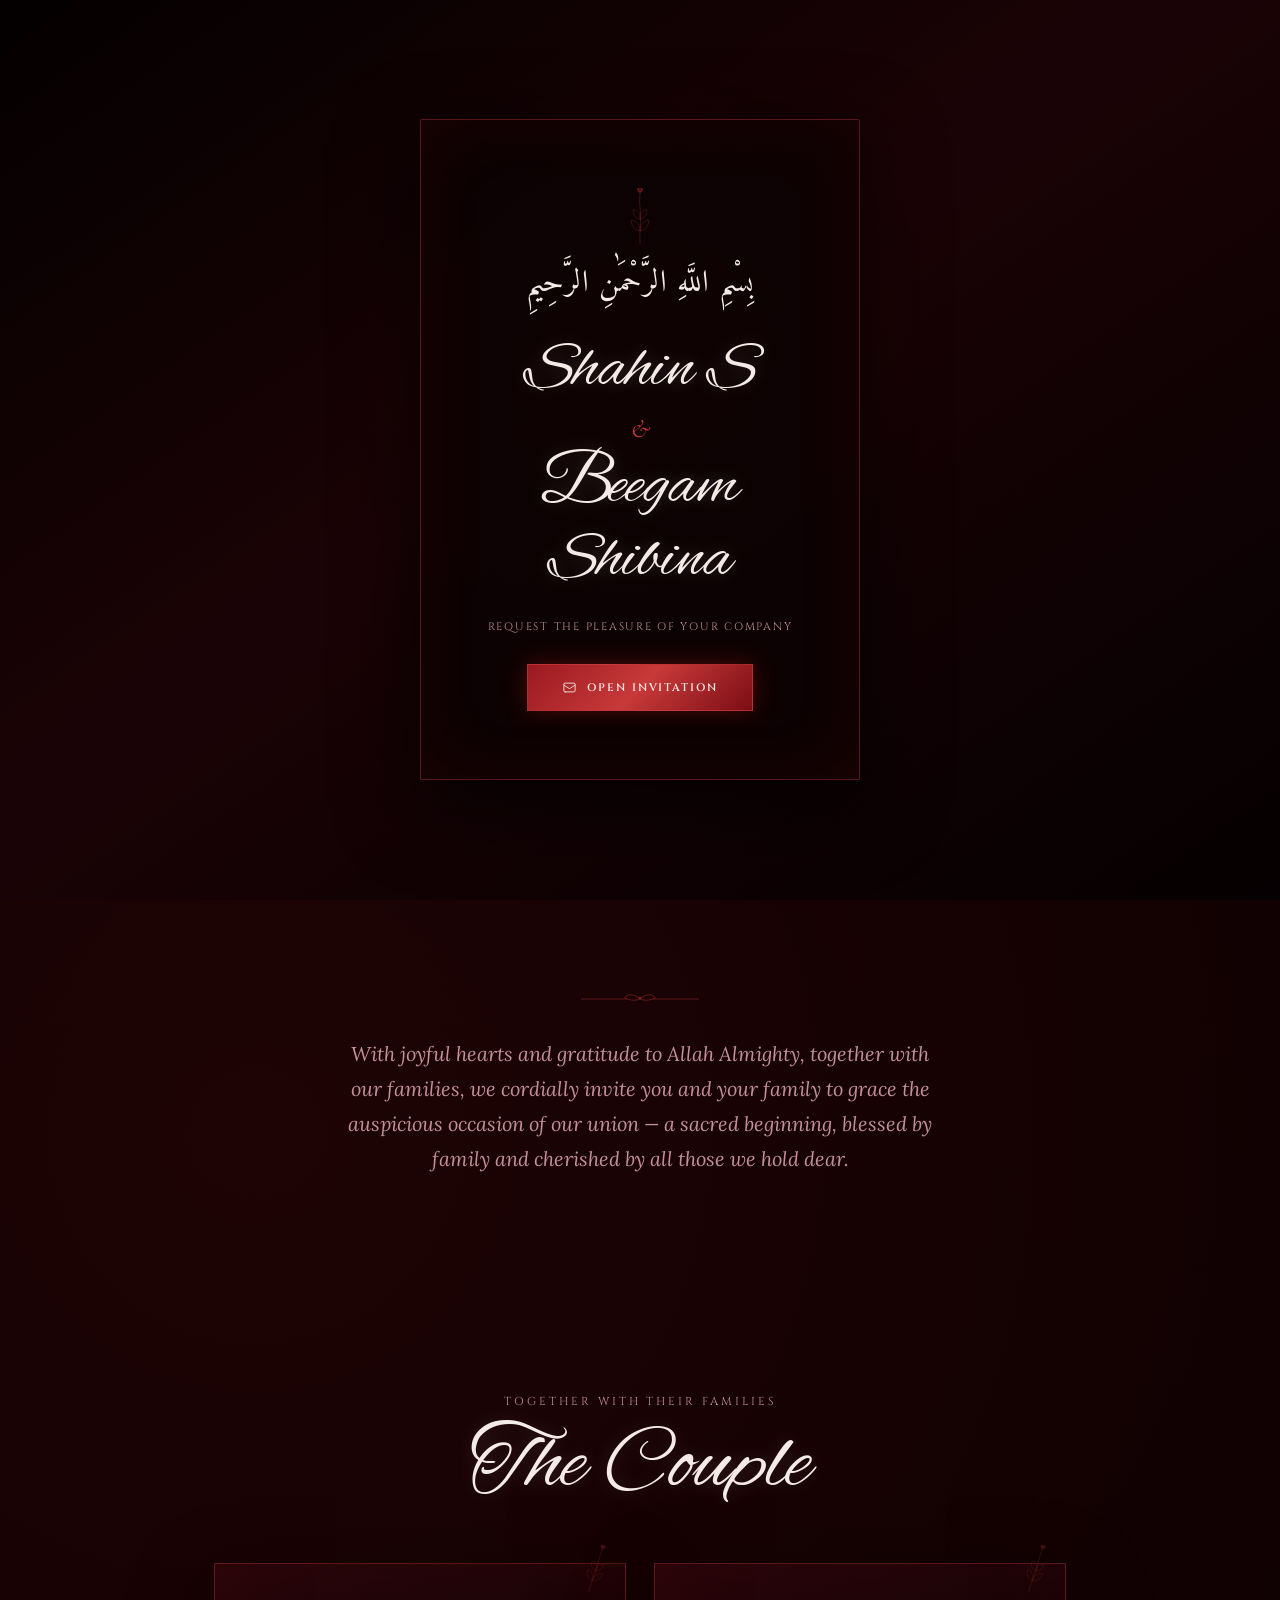
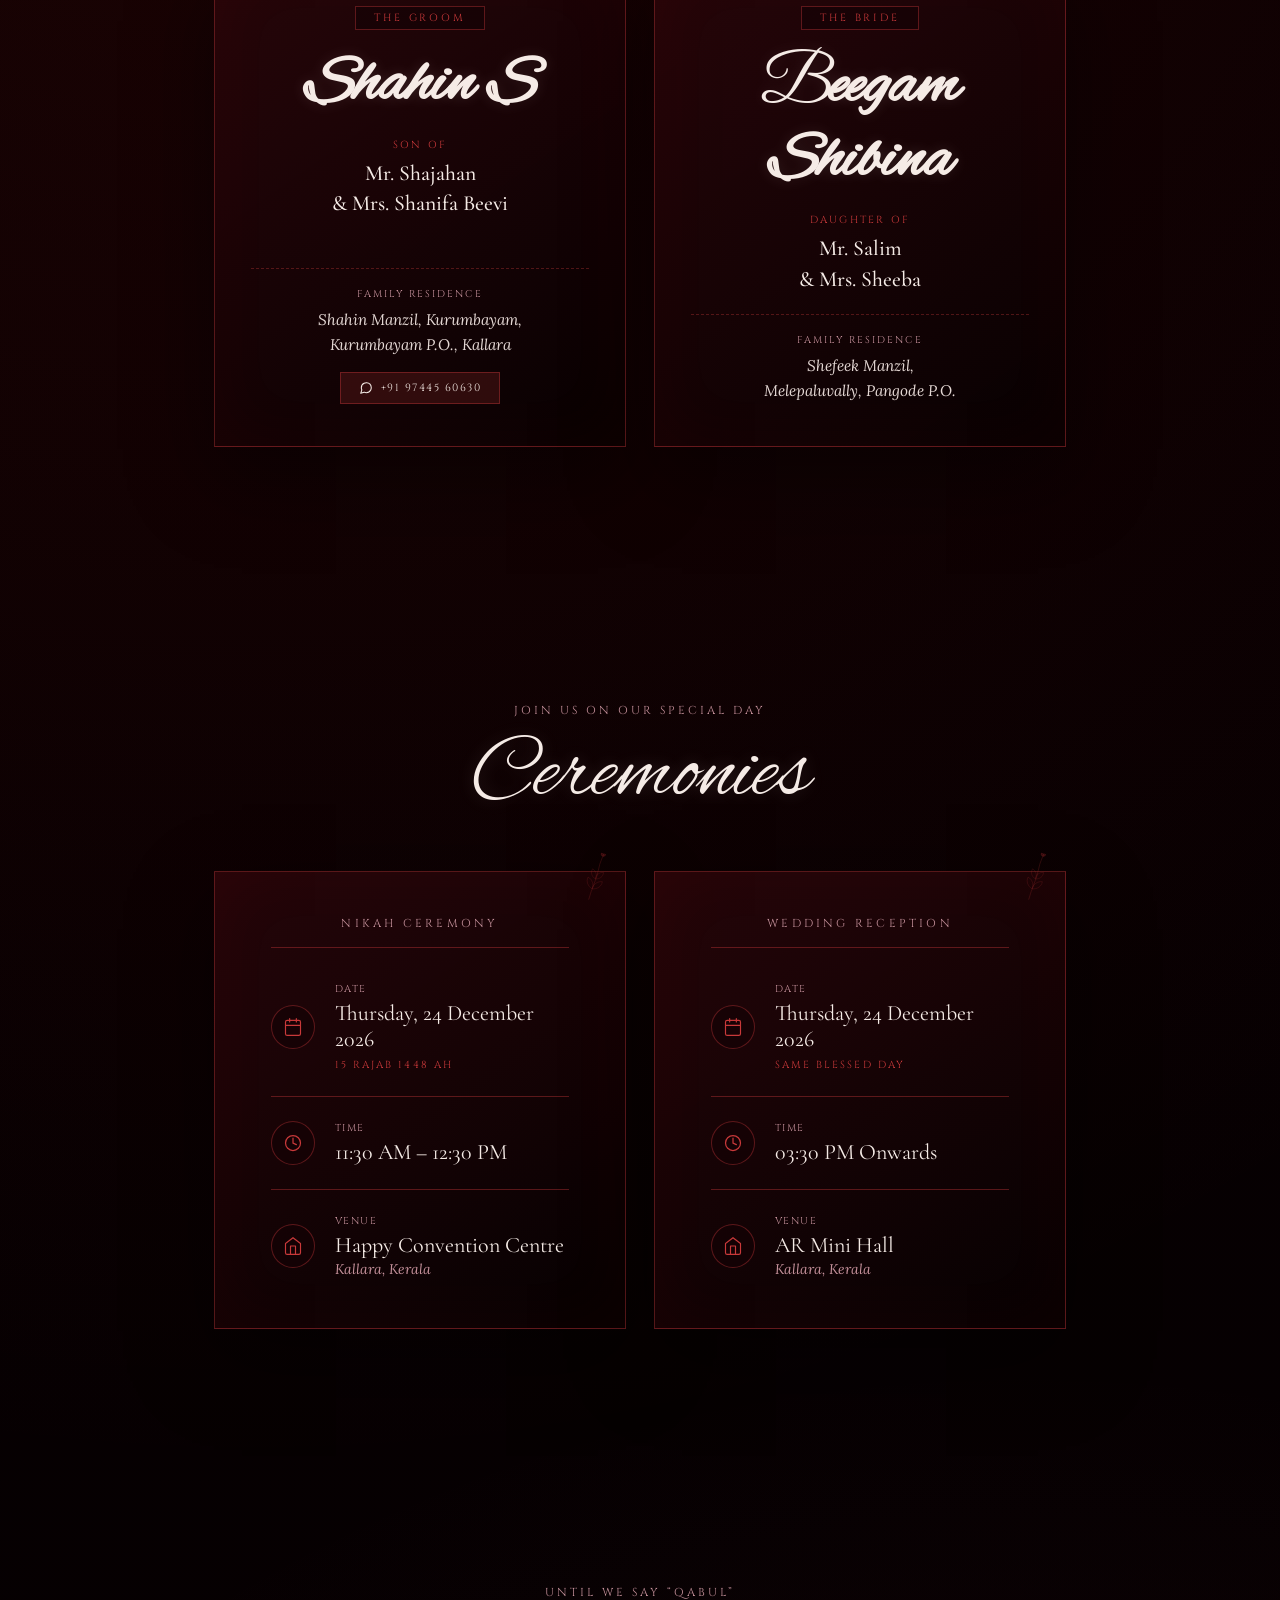
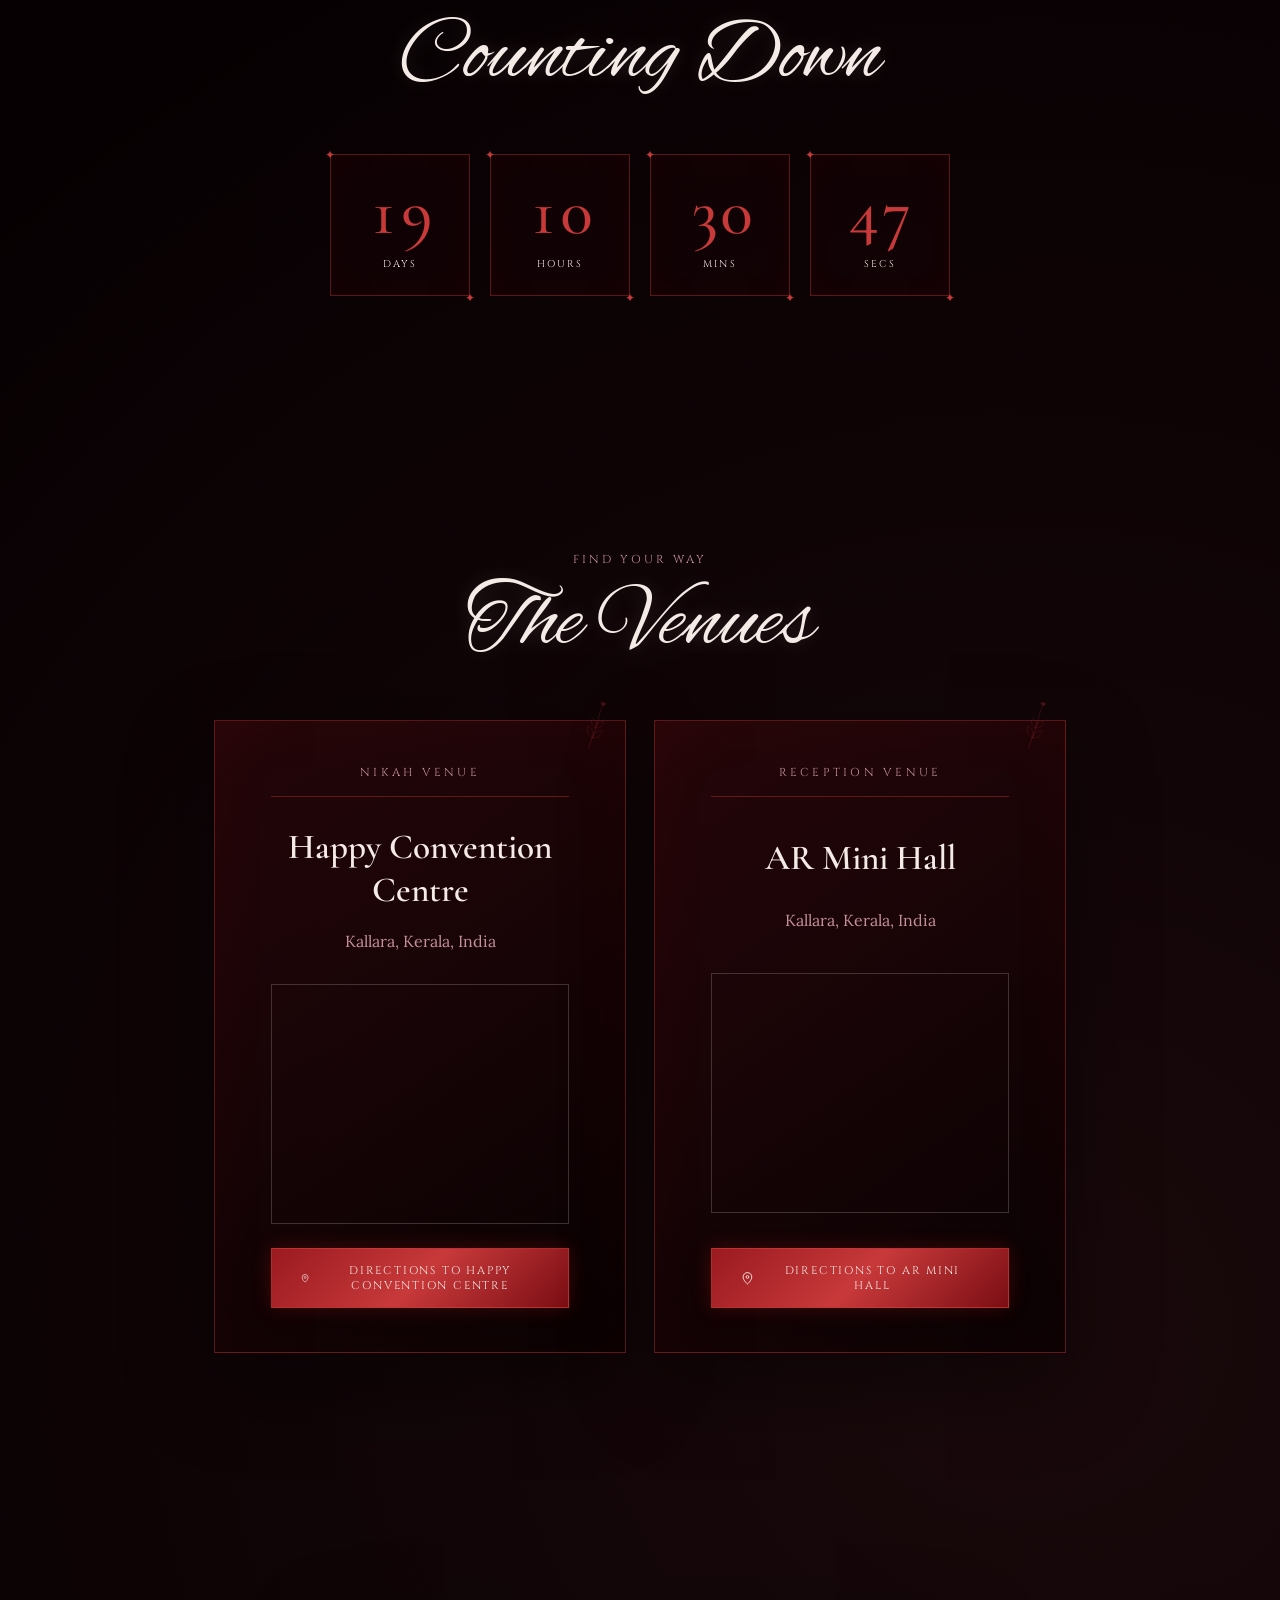
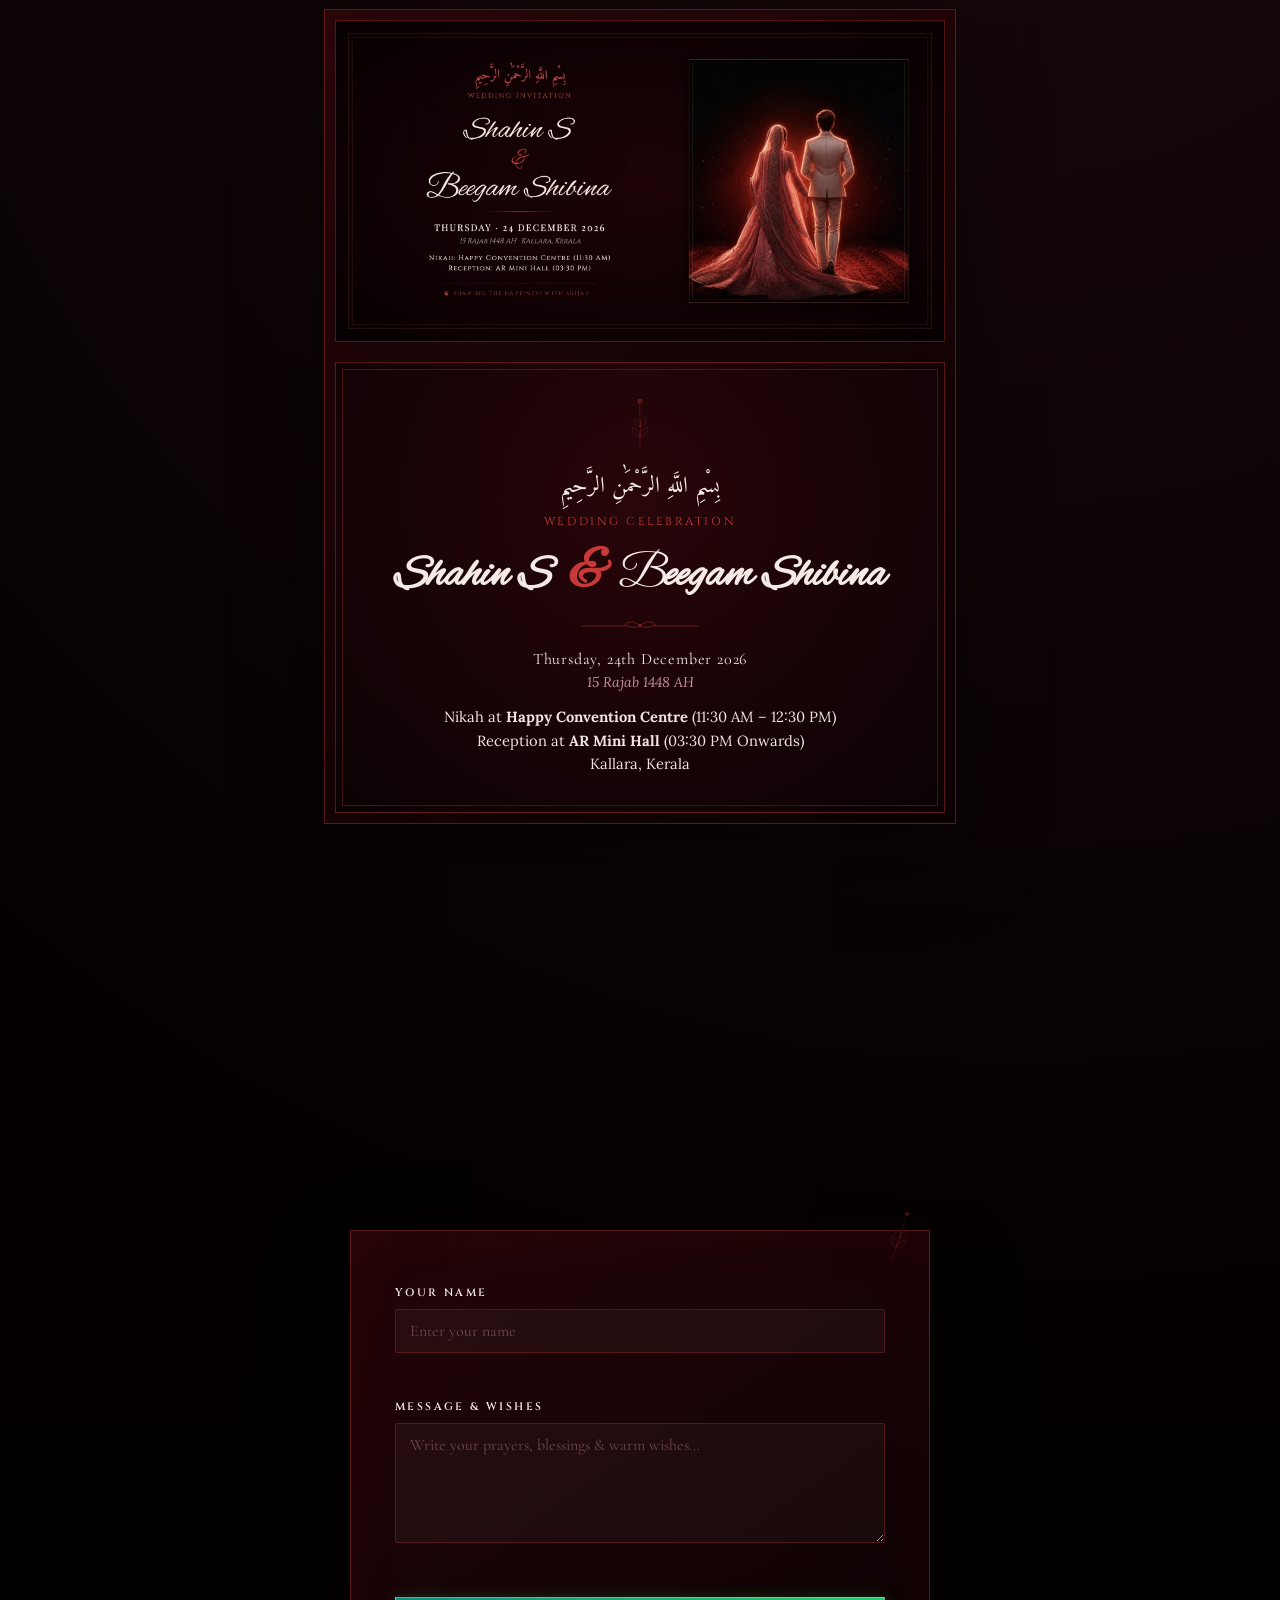
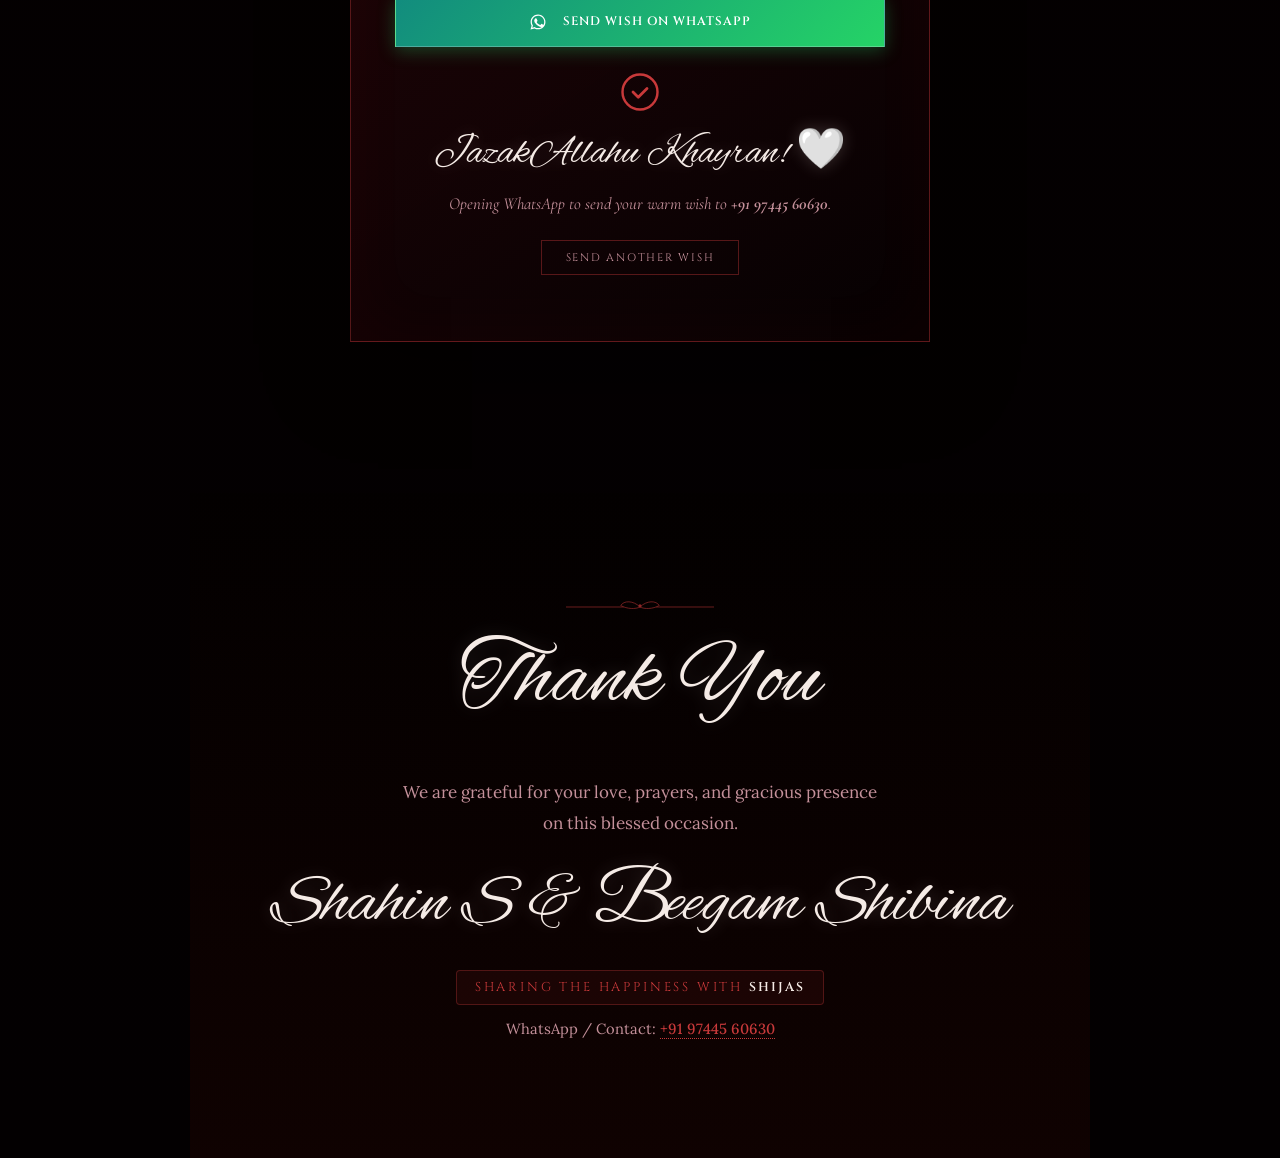
<file: index.html>
<!DOCTYPE html>
<html lang="en">

<head>
  <meta charset="UTF-8">
  <meta name="viewport" content="width=device-width, initial-scale=1.0">
  <title>Shahin S &amp; Beegam Shibina — Wedding Invitation</title>
  <meta name="description"
    content="Wedding invitation for Shahin S and Beegam Shibina — Thursday, 24th December 2026 (15 Rajab 1448) at Happy Convention Centre, Kallara">

  <!-- Open Graph / WhatsApp / Facebook / Telegram -->
  <meta property="og:type" content="website">
  <meta property="og:url" content="https://shahin-beegam-shibina.vercel.app/">
  <meta property="og:site_name" content="Shahin S &amp; Beegam Shibina — Wedding Invitation">
  <meta property="og:title" content="Shahin S &amp; Beegam Shibina — Wedding Invitation">
  <meta property="og:description" content="Thursday, 24 December 2026 (15 Rajab 1448) · Happy Convention Centre, Kallara">
  <meta property="og:image" content="https://raw.githubusercontent.com/muhammedrameesr6-dev/Shahin-Beegam-Shibina/main/og-thumbnail.jpg">
  <meta property="og:image:secure_url" content="https://raw.githubusercontent.com/muhammedrameesr6-dev/Shahin-Beegam-Shibina/main/og-thumbnail.jpg">
  <meta property="og:image:type" content="image/jpeg">
  <meta property="og:image:width" content="1200">
  <meta property="og:image:height" content="630">
  <meta property="og:image:alt" content="Shahin S &amp; Beegam Shibina — Wedding Invitation">

  <!-- Schema.org / WhatsApp Fallback -->
  <meta itemprop="name" content="Shahin S &amp; Beegam Shibina — Wedding Invitation">
  <meta itemprop="description" content="Thursday, 24 December 2026 (15 Rajab 1448) · Happy Convention Centre, Kallara">
  <meta itemprop="image" content="https://raw.githubusercontent.com/muhammedrameesr6-dev/Shahin-Beegam-Shibina/main/og-thumbnail.jpg">

  <!-- Twitter -->
  <meta name="twitter:card" content="summary_large_image">
  <meta name="twitter:url" content="https://shahin-beegam-shibina.vercel.app/">
  <meta name="twitter:title" content="Shahin S &amp; Beegam Shibina — Wedding Invitation">
  <meta name="twitter:description" content="Thursday, 24 December 2026 (15 Rajab 1448) · Happy Convention Centre, Kallara">
  <meta name="twitter:image" content="https://raw.githubusercontent.com/muhammedrameesr6-dev/Shahin-Beegam-Shibina/main/og-thumbnail.jpg">

  <link rel="preconnect" href="https://fonts.googleapis.com">
  <link rel="preconnect" href="https://fonts.gstatic.com" crossorigin>
  <link
    href="https://fonts.googleapis.com/css2?family=Alex+Brush&family=Amiri:ital@0;1&family=Cinzel:wght@400;500;600&family=Cormorant+Garamond:ital,wght@0,300;0,400;0,500;0,600;1,400&family=Great+Vibes&family=Lora:ital,wght@0,400;0,500;1,400&family=Pinyon+Script&family=Playfair+Display:ital,wght@0,400;0,600;1,400;1,600&display=swap"
    rel="stylesheet">

  <link rel="stylesheet" href="style.css">
</head>

<body>

  <!-- ============ REUSABLE BOTANICAL LINE-ART MOTIFS ============ -->
  <svg width="0" height="0" style="position:absolute" aria-hidden="true">
    <defs>
      <symbol id="sprig-motif" viewBox="0 0 120 200">
        <path d="M60 194 C 57 150, 66 108, 60 66 C 56 38, 62 18, 60 4" fill="none" stroke="currentColor"
          stroke-width="1.4" stroke-linecap="round" />
        <path d="M60 150 C 40 145, 27 129, 30 110 C 49 114, 61 130, 60 150 Z" fill="none" stroke="currentColor"
          stroke-width="1.15" stroke-linejoin="round" />
        <path d="M60 150 C 80 145, 93 129, 90 110 C 71 114, 59 130, 60 150 Z" fill="none" stroke="currentColor"
          stroke-width="1.15" stroke-linejoin="round" />
        <path d="M60 108 C 43 104, 33 90, 37 73 C 54 78, 63 93, 60 108 Z" fill="none" stroke="currentColor"
          stroke-width="1.1" stroke-linejoin="round" />
        <path d="M60 108 C 77 104, 87 90, 83 73 C 66 78, 57 93, 60 108 Z" fill="none" stroke="currentColor"
          stroke-width="1.1" stroke-linejoin="round" />
        <g>
          <ellipse cx="60" cy="4" rx="5.5" ry="9.5" fill="none" stroke="currentColor" stroke-width="0.95" />
          <ellipse cx="60" cy="4" rx="5.5" ry="9.5" fill="none" stroke="currentColor" stroke-width="0.95"
            transform="rotate(72 60 4)" />
          <ellipse cx="60" cy="4" rx="5.5" ry="9.5" fill="none" stroke="currentColor" stroke-width="0.95"
            transform="rotate(144 60 4)" />
          <ellipse cx="60" cy="4" rx="5.5" ry="9.5" fill="none" stroke="currentColor" stroke-width="0.95"
            transform="rotate(216 60 4)" />
          <ellipse cx="60" cy="4" rx="5.5" ry="9.5" fill="none" stroke="currentColor" stroke-width="0.95"
            transform="rotate(288 60 4)" />
          <circle cx="60" cy="4" r="2.1" fill="currentColor" stroke="none" />
        </g>
      </symbol>

      <symbol id="divider-motif" viewBox="0 0 200 24">
        <line x1="0" y1="12" x2="78" y2="12" stroke="currentColor" stroke-width="1" />
        <line x1="122" y1="12" x2="200" y2="12" stroke="currentColor" stroke-width="1" />
        <path d="M100 12 C 91 3, 78 3, 74 10 C 83 15, 94 15, 100 12 Z" fill="none" stroke="currentColor"
          stroke-width="1" />
        <path d="M100 12 C 109 3, 122 3, 126 10 C 117 15, 106 15, 100 12 Z" fill="none" stroke="currentColor"
          stroke-width="1" />
        <circle cx="100" cy="10.5" r="2.1" fill="currentColor" stroke="none" />
      </symbol>
    </defs>
  </svg>

  <!-- ============ SPLASH OVERLAY ============ -->
  <div class="splash-overlay" id="splashOverlay" role="dialog" aria-modal="true" aria-label="Wedding invitation">
    <div class="splash-card">
      <svg class="splash-sprig" width="34" height="58" aria-hidden="true">
        <use href="#sprig-motif" />
      </svg>
      <p class="splash-bismillah">بِسْمِ اللَّهِ الرَّحْمَٰنِ الرَّحِيمِ</p>
      <div class="splash-names">
        <span class="splash-name">Shahin S</span>
        <span class="splash-amp">&amp;</span>
        <span class="splash-name"><span class="script-b">B</span>eegam Shibina</span>
      </div>
      <p class="splash-tagline">Request the Pleasure of Your Company</p>
      <button class="splash-btn" id="openInvitationBtn">
        <svg width="15" height="15" viewBox="0 0 24 24" fill="none" aria-hidden="true">
          <path d="M3 8l7.89 5.26a2 2 0 002.22 0L21 8M5 19h14a2 2 0 002-2V7a2 2 0 00-2-2H5a2 2 0 00-2 2v10a2 2 0 002 2z"
            stroke="currentColor" stroke-width="1.4" stroke-linecap="round" stroke-linejoin="round" />
        </svg>
        Open Invitation
      </button>
    </div>
  </div>

  <!-- ============ FALLING FLOWERS ============ -->
  <div class="flower-field" id="flowerField" aria-hidden="true"></div>

  <!-- ============ HERO ============ -->
  <section class="hero" id="hero">
    <!-- Ambient shimmer particles -->
    <div class="hero-ambient" aria-hidden="true"></div>

    <svg class="hero-sprig hero-sprig--left" aria-hidden="true">
      <use href="#sprig-motif" />
    </svg>
    <svg class="hero-sprig hero-sprig--right" aria-hidden="true">
      <use href="#sprig-motif" />
    </svg>

    <div class="hero-content">
      <p class="bismillah-arabic">بِسْمِ اللَّهِ الرَّحْمَٰنِ الرَّحِيمِ</p>
      <p class="bismillah-en">In the name of Allah, the Most Gracious, the Most Merciful</p>

      <svg class="glyph-divider" aria-hidden="true">
        <use href="#divider-motif" />
      </svg>

      <p class="eyebrow">Wedding Invitation</p>

      <h1 class="names">
        <span class="name-block">
          <span class="name-text">Shahin S</span>
        </span>
        <span class="amp">&amp;</span>
        <span class="name-block">
          <span class="name-text"><span class="script-b">B</span>eegam Shibina</span>
        </span>
      </h1>

      <div class="hero-date">
        <p class="date-en">Thursday · 24 December 2026</p>
        <p class="date-hijri">15 Rajab 1448 AH</p>
      </div>
    </div>

    <!-- Scroll Indicator -->
    <a href="#invite" class="scroll-cue" aria-label="Scroll down to invitation">
      <span class="scroll-label">Scroll Down</span>
      <div class="scroll-icon-wrap" aria-hidden="true">
        <svg class="scroll-chevron" width="20" height="20" viewBox="0 0 24 24" fill="none" stroke="currentColor" stroke-width="2.2" stroke-linecap="round" stroke-linejoin="round">
          <polyline points="6 9 12 15 18 9"></polyline>
        </svg>
      </div>
    </a>
  </section>

  <!-- ============ INVITATION LINE ============ -->
  <section class="invite-note" id="invite">
    <svg class="glyph-divider small" aria-hidden="true">
      <use href="#divider-motif" />
    </svg>
    <p>
      With joyful hearts and gratitude to Allah Almighty, together with our families,
      we cordially invite you and your family to grace the auspicious occasion of our union
      &mdash; a sacred beginning, blessed by family and cherished by all those we hold dear.
    </p>
  </section>

  <!-- ============ THE COUPLE & FAMILIES ============ -->
  <section class="section couple" id="couple">
    <p class="section-eyebrow">Together With Their Families</p>
    <h2 class="section-title">The Couple</h2>

    <div class="cards-grid">
      <!-- Groom Card -->
      <div class="family-card reveal">
        <svg class="card-corner-sprig" aria-hidden="true">
          <use href="#sprig-motif" />
        </svg>
        <span class="family-role-badge">The Groom</span>
        <h3 class="family-name">Shahin S</h3>

        <p class="family-relation-label">Son of</p>
        <p class="family-parents">Mr. Shajahan<br>&amp; Mrs. Shanifa Beevi</p>

        <div class="family-address-block">
          <p class="family-address-label">Family Residence</p>
          <p class="family-address">
            Shahin Manzil, Kurumbayam,<br>
            Kurumbayam P.O., Kallara
          </p>
        </div>

        <div class="family-contact-group" style="margin-top: 14px;">
          <a class="family-contact-btn" href="https://wa.me/919744560630" target="_blank" rel="noopener" title="Message on WhatsApp">
            <svg width="14" height="14" viewBox="0 0 24 24" fill="none" stroke="currentColor" stroke-width="1.8" stroke-linecap="round" stroke-linejoin="round">
              <path d="M21 11.5a8.38 8.38 0 01-.9 3.8 8.5 8.5 0 01-7.6 4.7 8.38 8.38 0 01-3.8-.9L3 21l1.9-5.7a8.38 8.38 0 01-.9-3.8 8.5 8.5 0 014.7-7.6 8.38 8.38 0 013.8-.9h.5a8.48 8.48 0 018 8v.5z"/>
            </svg>
            +91 97445 60630
          </a>
        </div>
      </div>

      <!-- Bride Card -->
      <div class="family-card reveal">
        <svg class="card-corner-sprig" aria-hidden="true">
          <use href="#sprig-motif" />
        </svg>
        <span class="family-role-badge">The Bride</span>
        <h3 class="family-name"><span class="script-b">B</span>eegam Shibina</h3>

        <p class="family-relation-label">Daughter of</p>
        <p class="family-parents">Mr. Salim<br>&amp; Mrs. Sheeba</p>

        <div class="family-address-block">
          <p class="family-address-label">Family Residence</p>
          <p class="family-address">
            Shefeek Manzil,<br>
            Melepaluvally, Pangode P.O.
          </p>
        </div>
      </div>
    </div>
  </section>

  <!-- ============ THE OCCASIONS / CEREMONIES ============ -->
  <section class="section occasion" id="occasion">
    <p class="section-eyebrow">Join Us On Our Special Day</p>
    <h2 class="section-title">Ceremonies</h2>

    <div class="occasions-grid">
      <!-- Nikah Card -->
      <div class="occasion-card reveal">
        <svg class="card-corner-sprig" aria-hidden="true">
          <use href="#sprig-motif" />
        </svg>
        <p class="occasion-event-title">Nikah Ceremony</p>

        <div class="occasion-row">
          <div class="occasion-icon">
            <svg width="20" height="20" viewBox="0 0 24 24" fill="none">
              <rect x="3" y="4" width="18" height="18" rx="2" stroke="currentColor" stroke-width="1.4" />
              <path d="M3 10h18M8 2v4M16 2v4" stroke="currentColor" stroke-width="1.4" stroke-linecap="round" />
            </svg>
          </div>
          <div>
            <p class="occasion-label">Date</p>
            <p class="occasion-value">Thursday, 24 December 2026</p>
            <span class="occasion-hijri-badge">15 Rajab 1448 AH</span>
          </div>
        </div>

        <div class="occasion-divider"></div>

        <div class="occasion-row">
          <div class="occasion-icon">
            <svg width="20" height="20" viewBox="0 0 24 24" fill="none">
              <path d="M12 6v6l4 2" stroke="currentColor" stroke-width="1.5" stroke-linecap="round" />
              <circle cx="12" cy="12" r="9" stroke="currentColor" stroke-width="1.5" />
            </svg>
          </div>
          <div>
            <p class="occasion-label">Time</p>
            <p class="occasion-value">11:30 AM – 12:30 PM</p>
          </div>
        </div>

        <div class="occasion-divider"></div>

        <div class="occasion-row">
          <div class="occasion-icon">
            <svg width="20" height="20" viewBox="0 0 24 24" fill="none">
              <path d="M3 9l9-7 9 7v11a2 2 0 01-2 2H5a2 2 0 01-2-2V9z" stroke="currentColor" stroke-width="1.4"
                stroke-linejoin="round" />
              <path d="M9 22V12h6v10" stroke="currentColor" stroke-width="1.4" stroke-linejoin="round" />
            </svg>
          </div>
          <div>
            <p class="occasion-label">Venue</p>
            <p class="occasion-value">Happy Convention Centre</p>
            <p class="occasion-venue-sub">Kallara, Kerala</p>
          </div>
        </div>
      </div>

      <!-- Reception Card -->
      <div class="occasion-card reveal">
        <svg class="card-corner-sprig" aria-hidden="true">
          <use href="#sprig-motif" />
        </svg>
        <p class="occasion-event-title">Wedding Reception</p>

        <div class="occasion-row">
          <div class="occasion-icon">
            <svg width="20" height="20" viewBox="0 0 24 24" fill="none">
              <rect x="3" y="4" width="18" height="18" rx="2" stroke="currentColor" stroke-width="1.4" />
              <path d="M3 10h18M8 2v4M16 2v4" stroke="currentColor" stroke-width="1.4" stroke-linecap="round" />
            </svg>
          </div>
          <div>
            <p class="occasion-label">Date</p>
            <p class="occasion-value">Thursday, 24 December 2026</p>
            <span class="occasion-hijri-badge">Same Blessed Day</span>
          </div>
        </div>

        <div class="occasion-divider"></div>

        <div class="occasion-row">
          <div class="occasion-icon">
            <svg width="20" height="20" viewBox="0 0 24 24" fill="none">
              <path d="M12 6v6l4 2" stroke="currentColor" stroke-width="1.5" stroke-linecap="round" />
              <circle cx="12" cy="12" r="9" stroke="currentColor" stroke-width="1.5" />
            </svg>
          </div>
          <div>
            <p class="occasion-label">Time</p>
            <p class="occasion-value">03:30 PM Onwards</p>
          </div>
        </div>

        <div class="occasion-divider"></div>

        <div class="occasion-row">
          <div class="occasion-icon">
            <svg width="20" height="20" viewBox="0 0 24 24" fill="none">
              <path d="M3 9l9-7 9 7v11a2 2 0 01-2 2H5a2 2 0 01-2-2V9z" stroke="currentColor" stroke-width="1.4"
                stroke-linejoin="round" />
              <path d="M9 22V12h6v10" stroke="currentColor" stroke-width="1.4" stroke-linejoin="round" />
            </svg>
          </div>
          <div>
            <p class="occasion-label">Venue</p>
            <p class="occasion-value">AR Mini Hall</p>
            <p class="occasion-venue-sub">Kallara, Kerala</p>
          </div>
        </div>
      </div>
    </div>
  </section>

  <!-- ============ COUNTDOWN ============ -->
  <section class="section countdown" id="countdown">
    <p class="section-eyebrow">Until We Say &ldquo;Qabul&rdquo;</p>
    <h2 class="section-title">Counting Down</h2>

    <div class="countdown-grid reveal" id="countdownGrid">
      <div class="count-box">
        <span class="count-num" id="cd-days">00</span>
        <span class="count-label">Days</span>
      </div>
      <div class="count-box">
        <span class="count-num" id="cd-hours">00</span>
        <span class="count-label">Hours</span>
      </div>
      <div class="count-box">
        <span class="count-num" id="cd-mins">00</span>
        <span class="count-label">Mins</span>
      </div>
      <div class="count-box">
        <span class="count-num" id="cd-secs">00</span>
        <span class="count-label">Secs</span>
      </div>
    </div>
  </section>

  <!-- ============ VENUES ============ -->
  <section class="section venue" id="venue">
    <p class="section-eyebrow">Find Your Way</p>
    <h2 class="section-title">The Venues</h2>

    <div class="venues-grid">
      <!-- Nikah Venue Card -->
      <div class="venue-card reveal">
        <svg class="card-corner-sprig" aria-hidden="true">
          <use href="#sprig-motif" />
        </svg>
        <p class="occasion-event-title">Nikah Venue</p>
        <h3 class="venue-name">Happy Convention Centre</h3>
        <p class="venue-address">
          Kallara, Kerala, India
        </p>

        <!-- Embedded Interactive Google Map -->
        <iframe class="venue-map" 
          src="https://maps.google.com/maps?q=Happy+Convention+Centre,+Kallara,+Kerala&t=&z=15&ie=UTF8&iwloc=&output=embed" 
          allowfullscreen="" 
          loading="lazy" 
          referrerpolicy="no-referrer-when-downgrade">
        </iframe>

        <a class="maps-btn" href="https://www.google.com/maps/search/?api=1&query=Happy+Convention+Centre+Kallara" target="_blank" rel="noopener">
          <svg width="15" height="15" viewBox="0 0 24 24" fill="none">
            <path d="M12 21s7-6.1 7-11.5A7 7 0 0 0 5 9.5C5 14.9 12 21 12 21Z" stroke="currentColor" stroke-width="1.5"
              stroke-linejoin="round" />
            <circle cx="12" cy="9.5" r="2.2" stroke="currentColor" stroke-width="1.5" />
          </svg>
          Directions to Happy Convention Centre
        </a>
      </div>

      <!-- Reception Venue Card -->
      <div class="venue-card reveal">
        <svg class="card-corner-sprig" aria-hidden="true">
          <use href="#sprig-motif" />
        </svg>
        <p class="occasion-event-title">Reception Venue</p>
        <h3 class="venue-name">AR Mini Hall</h3>
        <p class="venue-address">
          Kallara, Kerala, India
        </p>

        <!-- Embedded Interactive Google Map -->
        <iframe class="venue-map" 
          src="https://maps.google.com/maps?q=AR+Mini+Hall,+Kallara,+Kerala&t=&z=15&ie=UTF8&iwloc=&output=embed" 
          allowfullscreen="" 
          loading="lazy" 
          referrerpolicy="no-referrer-when-downgrade">
        </iframe>

        <a class="maps-btn" href="https://www.google.com/maps/search/?api=1&query=AR+Mini+Hall+Kallara" target="_blank" rel="noopener">
          <svg width="15" height="15" viewBox="0 0 24 24" fill="none">
            <path d="M12 21s7-6.1 7-11.5A7 7 0 0 0 5 9.5C5 14.9 12 21 12 21Z" stroke="currentColor" stroke-width="1.5"
              stroke-linejoin="round" />
            <circle cx="12" cy="9.5" r="2.2" stroke="currentColor" stroke-width="1.5" />
          </svg>
          Directions to AR Mini Hall
        </a>
      </div>
    </div>
  </section>

  <!-- ============ COUPLES INVITATION CARD SECTION ============ -->
  <section class="section couples-section">
    <div class="couples-img-container reveal">
      <img src="og-thumbnail.jpg" alt="Shahin S &amp; Beegam Shibina — Wedding Invitation" class="couples-img" style="margin-bottom: 20px; border: 1px solid rgba(200,57,58,0.3);">
      <div class="invitation-luxury-card">
        <svg class="splash-sprig" width="30" height="52" aria-hidden="true" style="margin-bottom: 12px; color: var(--gold);">
          <use href="#sprig-motif" />
        </svg>
        <p class="luxury-card-bismillah">بِسْمِ اللَّهِ الرَّحْمَٰنِ الرَّحِيمِ</p>
        <p class="luxury-card-eyebrow">Wedding Celebration</p>
        <h2 class="luxury-card-names">
          Shahin S <span class="amp">&amp;</span> <span class="script-b">B</span>eegam Shibina
        </h2>
        <svg class="glyph-divider small" aria-hidden="true" style="margin: 12px auto;">
          <use href="#divider-motif" />
        </svg>
        <p class="luxury-card-date">Thursday, 24th December 2026</p>
        <p class="luxury-card-hijri">15 Rajab 1448 AH</p>
        <p class="luxury-card-venues">
          Nikah at <strong>Happy Convention Centre</strong> (11:30 AM – 12:30 PM)<br>
          Reception at <strong>AR Mini Hall</strong> (03:30 PM Onwards)<br>
          Kallara, Kerala
        </p>
      </div>
    </div>
  </section>

  <!-- ============ WISHES & BLESSINGS VIA WHATSAPP ============ -->
  <section class="section rsvp-section" id="wishes">
    <p class="section-eyebrow">Warm Wishes &amp; Blessings</p>
    <h2 class="section-title">Send Your Blessings</h2>

    <div class="rsvp-card reveal">
      <svg class="card-corner-sprig" aria-hidden="true">
        <use href="#sprig-motif" />
      </svg>

      <!-- Wishes Form -->
      <form class="rsvp-form" id="wishesForm" novalidate onsubmit="sendWishWhatsApp(event)">
        <!-- Name -->
        <div class="rsvp-field-group">
          <label class="rsvp-label" for="wishName">Your Name</label>
          <input
            id="wishName"
            class="wish-input"
            type="text"
            maxlength="70"
            placeholder="Enter your name"
            autocomplete="name"
            required
          >
        </div>

        <!-- Message & Wishes -->
        <div class="rsvp-field-group">
          <label class="rsvp-label" for="wishMessage">Message &amp; Wishes</label>
          <textarea
            id="wishMessage"
            class="wish-input wish-textarea"
            rows="4"
            placeholder="Write your prayers, blessings &amp; warm wishes…"
            required
          ></textarea>
        </div>

        <button class="rsvp-submit-btn whatsapp-submit-btn" type="submit" id="wishSubmitBtn">
          <svg width="18" height="18" viewBox="0 0 24 24" fill="currentColor" style="margin-right: 8px;">
            <path d="M12.04 2C6.58 2 2.13 6.45 2.13 11.91C2.13 13.66 2.59 15.36 3.45 16.86L2.05 22L7.3 20.62C8.75 21.41 10.38 21.83 12.04 21.83C17.5 21.83 21.95 17.38 21.95 11.92C21.95 9.27 20.92 6.78 19.05 4.91C17.18 3.03 14.69 2 12.04 2ZM12.05 3.67C14.25 3.67 16.31 4.53 17.87 6.09C19.42 7.65 20.28 9.72 20.28 11.92C20.28 16.46 16.59 20.15 12.04 20.15C10.56 20.15 9.11 19.76 7.85 19.01L7.55 18.83L4.44 19.65L5.27 16.62L5.07 16.31C4.24 14.99 3.81 13.47 3.81 11.91C3.81 7.37 7.5 3.67 12.05 3.67ZM8.95 7.15C8.74 7.15 8.39 7.23 8.1 7.54C7.81 7.86 6.99 8.63 6.99 10.19C6.99 11.76 8.13 13.27 8.29 13.48C8.45 13.69 10.49 16.84 13.67 18.08C16.31 19.12 16.85 18.91 17.41 18.86C17.97 18.81 19.23 18.11 19.49 17.39C19.75 16.66 19.75 16.04 19.67 15.91C19.59 15.78 19.38 15.7 19.07 15.54C18.76 15.39 17.22 14.63 16.93 14.53C16.65 14.43 16.44 14.37 16.23 14.68C16.02 14.99 15.42 15.7 15.24 15.91C15.06 16.12 14.88 16.14 14.57 15.99C14.26 15.83 13.26 15.51 12.08 14.45C11.16 13.63 10.54 12.61 10.36 12.3C10.18 11.99 10.34 11.83 10.5 11.67C10.64 11.53 10.81 11.31 10.97 11.13C11.13 10.95 11.18 10.82 11.28 10.61C11.38 10.4 11.33 10.22 11.25 10.06C11.17 9.9 10.55 8.37 10.29 7.75C10.04 7.15 9.78 7.23 9.58 7.22C9.39 7.21 9.17 7.21 8.95 7.15Z"/>
          </svg>
          Send Wish on WhatsApp
        </button>
      </form>

      <!-- Submission Success State -->
      <div class="rsvp-submit-success" id="wishesSuccessBox" hidden>
        <svg width="42" height="42" viewBox="0 0 24 24" fill="none" aria-hidden="true">
          <circle cx="12" cy="12" r="10" stroke="currentColor" stroke-width="1.4"/>
          <path d="M8 12l3 3 5-5" stroke="currentColor" stroke-width="1.6" stroke-linecap="round" stroke-linejoin="round"/>
        </svg>
        <p class="rsvp-success-title">JazakAllahu Khayran! 🤍</p>
        <p class="rsvp-success-sub">Opening WhatsApp to send your warm wish to <strong>+91 97445 60630</strong>.</p>
        <button type="button" class="rsvp-another-btn" onclick="resetWishesForm()">Send Another Wish</button>
      </div>
    </div>
  </section>

  <!-- ============ THANK YOU ============ -->
  <footer class="section thankyou">
    <svg class="glyph-divider" aria-hidden="true">
      <use href="#divider-motif" />
    </svg>
    <h2 class="section-title">Thank You</h2>
    <p class="thankyou-text">
      We are grateful for your love, prayers, and gracious presence on this blessed occasion.
    </p>
    <p class="thankyou-names">Shahin S &amp; <span class="script-b">B</span>eegam Shibina</p>
    <p class="footer-shijas">
      Sharing the happiness with <strong>Shijas</strong>
    </p>
    <p style="font-family: var(--font-body); font-size: 0.92rem; color: var(--muted); margin-top: 14px;">
      WhatsApp / Contact: <a href="https://wa.me/919744560630" target="_blank" rel="noopener" style="color: var(--gold); text-decoration: none; border-bottom: 1px dotted var(--gold); font-weight: 500;">+91 97445 60630</a>
    </p>
  </footer>

  <!-- ============ BACKGROUND MUSIC ============ -->
  <audio id="bgMusic" src="music.mp3" loop preload="auto"></audio>

  <!-- ============ FLOATING MUSIC TOGGLE ============ -->
  <button class="music-btn" id="musicBtn" aria-label="Pause music" title="Toggle music">
    <svg class="music-icon music-icon--on" width="20" height="20" viewBox="0 0 24 24" fill="none" aria-hidden="true">
      <path d="M9 18V6l12-2v12" stroke="currentColor" stroke-width="1.6" stroke-linecap="round"
        stroke-linejoin="round" />
      <circle cx="6" cy="18" r="3" stroke="currentColor" stroke-width="1.6" />
      <circle cx="18" cy="16" r="3" stroke="currentColor" stroke-width="1.6" />
    </svg>
    <svg class="music-icon music-icon--off" width="20" height="20" viewBox="0 0 24 24" fill="none" aria-hidden="true"
      style="display:none">
      <path d="M9 18V6l12-2v12" stroke="currentColor" stroke-width="1.6" stroke-linecap="round"
        stroke-linejoin="round" />
      <circle cx="6" cy="18" r="3" stroke="currentColor" stroke-width="1.6" />
      <circle cx="18" cy="16" r="3" stroke="currentColor" stroke-width="1.6" />
      <line x1="3" y1="3" x2="21" y2="21" stroke="currentColor" stroke-width="1.6" stroke-linecap="round" />
    </svg>
    <span class="music-ring" id="musicRing"></span>
  </button>

  <script src="script.js"></script>
</body>

</html>
</file>
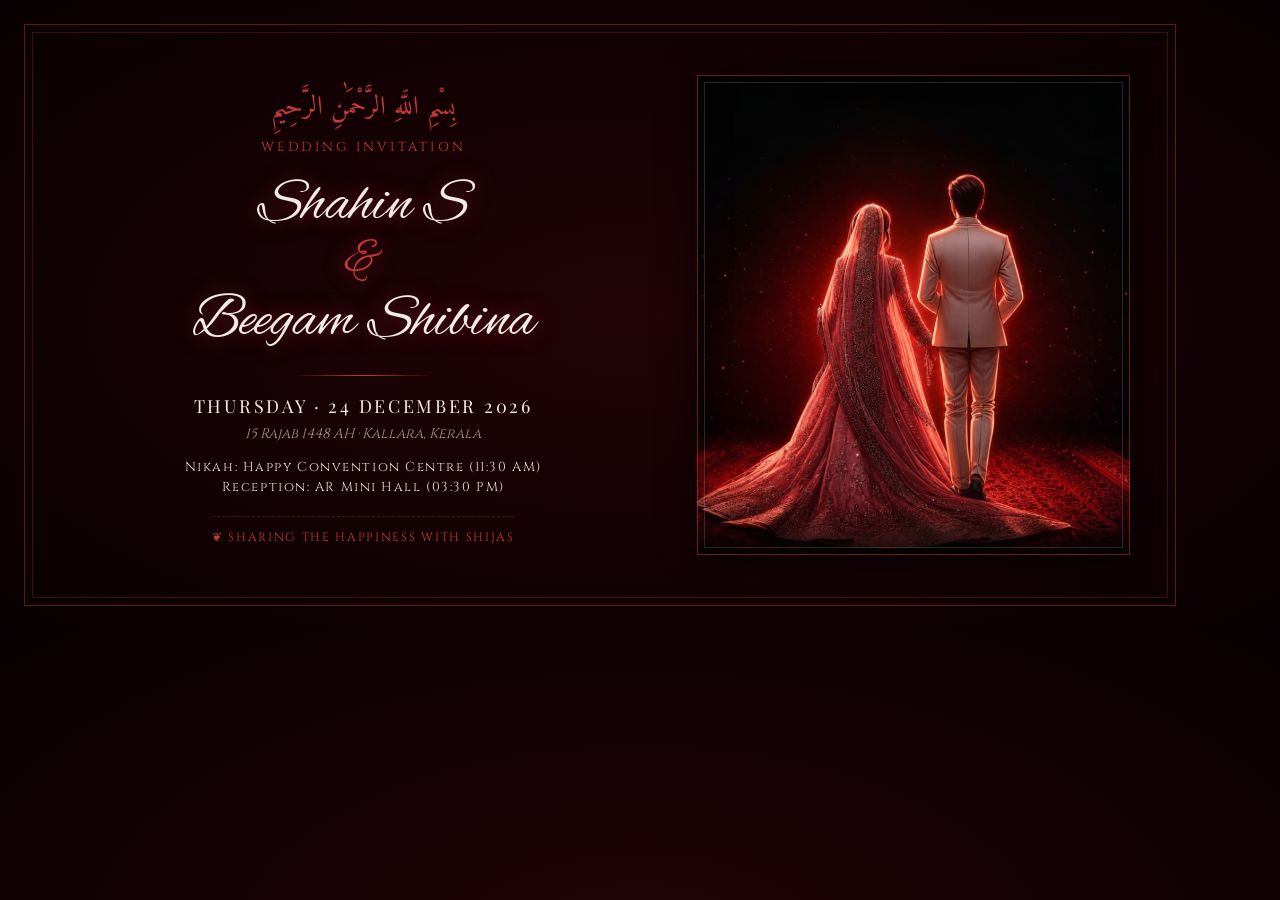
<file: og-card.html>
<!DOCTYPE html>
<html lang="en">
<head>
<meta charset="utf-8">
<meta name="viewport" content="width=1200, height=630">
<title>Shahin S &amp; Beegam Shibina — Wedding Invitation Card</title>
<link rel="preconnect" href="https://fonts.googleapis.com">
<link rel="preconnect" href="https://fonts.gstatic.com" crossorigin>
<link href="https://fonts.googleapis.com/css2?family=Alex+Brush&family=Amiri:ital@0;1&family=Cinzel:wght@400;500;600&family=Playfair+Display:ital,wght@0,400;0,600;1,400;1,600&display=swap" rel="stylesheet">
<style>
* { box-sizing: border-box; margin: 0; padding: 0; }
body {
  width: 1200px;
  height: 630px;
  background: radial-gradient(ellipse at 50% 50%, #220307 0%, #080002 100%);
  color: #F5EBE6;
  font-family: 'Cinzel', serif;
  display: flex;
  align-items: center;
  justify-content: center;
  position: relative;
  overflow: hidden;
}
.outer-border {
  position: absolute;
  inset: 24px;
  border: 1px solid rgba(200, 57, 58, 0.45);
  pointer-events: none;
}
.inner-border {
  position: absolute;
  inset: 32px;
  border: 1px solid rgba(200, 57, 58, 0.25);
  pointer-events: none;
}
.card {
  width: 100%;
  height: 100%;
  display: flex;
  padding: 50px 70px;
}
.left-col {
  flex: 1.15;
  display: flex;
  flex-direction: column;
  justify-content: center;
  align-items: center;
  text-align: center;
  padding-right: 40px;
}
.bismillah {
  font-family: 'Amiri', serif;
  font-size: 26px;
  color: #C8393A;
  margin-bottom: 8px;
}
.eyebrow {
  font-size: 13px;
  letter-spacing: 0.25em;
  text-transform: uppercase;
  color: #C8393A;
  margin-bottom: 16px;
}
.names {
  font-family: 'Alex Brush', cursive;
  font-size: 60px;
  color: #F5EBE6;
  line-height: 1.15;
  margin-bottom: 18px;
  text-shadow: 0 0 20px rgba(200, 57, 58, 0.5);
}
.amp {
  font-family: 'Alex Brush', cursive;
  color: #C8393A;
  font-size: 0.85em;
  display: block;
  margin: -6px 0;
}
.divider {
  width: 140px;
  height: 1px;
  background: linear-gradient(90deg, transparent, #C8393A, transparent);
  margin-bottom: 18px;
}
.date {
  font-family: 'Playfair Display', serif;
  font-size: 18px;
  letter-spacing: 0.15em;
  text-transform: uppercase;
  color: #F5EBE6;
  margin-bottom: 6px;
}
.hijri {
  font-family: 'Cinzel', serif;
  font-size: 14px;
  color: #A8908A;
  font-style: italic;
  margin-bottom: 14px;
}
.venue {
  font-size: 13px;
  letter-spacing: 0.12em;
  color: #F0E4E0;
  line-height: 1.6;
}
.shiyas-tag {
  margin-top: 18px;
  padding-top: 12px;
  border-top: 1px dashed rgba(200, 57, 58, 0.3);
  font-size: 12px;
  letter-spacing: 0.14em;
  text-transform: uppercase;
  color: #C8393A;
}
.right-col {
  flex: 0.85;
  display: flex;
  align-items: center;
  justify-content: center;
}
.img-frame {
  width: 100%;
  height: 480px;
  border: 1px solid rgba(200, 57, 58, 0.5);
  box-shadow: 0 0 30px rgba(0,0,0,0.8), inset 0 0 30px rgba(0,0,0,0.6);
  background: url('rashid.png') center/cover no-repeat;
  position: relative;
}
.img-frame::after {
  content: '';
  position: absolute;
  inset: 6px;
  border: 1px solid rgba(245, 235, 230, 0.15);
}
</style>
</head>
<body>
<div class="outer-border"></div>
<div class="inner-border"></div>
<div class="card">
  <div class="left-col">
    <div class="bismillah">بِسْمِ اللَّهِ الرَّحْمَٰنِ الرَّحِيمِ</div>
    <div class="eyebrow">Wedding Invitation</div>
    <div class="names">Shahin S<span class="amp">&amp;</span>Beegam Shibina</div>
    <div class="divider"></div>
    <div class="date">Thursday · 24 December 2026</div>
    <div class="hijri">15 Rajab 1448 AH · Kallara, Kerala</div>
    <div class="venue">
      Nikah: Happy Convention Centre (11:30 AM)<br>
      Reception: AR Mini Hall (03:30 PM)
    </div>
    <div class="shiyas-tag">❦ Sharing the happiness with Shijas</div>
  </div>
  <div class="right-col">
    <div class="img-frame"></div>
  </div>
</div>
</body>
</html>
</file>
<file: style.css>
/* ==========================================================================
   TOKENS — Dark Maroon / Crimson / Ivory  (rashid-salma theme)
   ========================================================================== */
:root {
  --bg:           #030001;
  --panel:        rgba(42, 6, 10, 0.82);
  --panel-soft:   rgba(20, 3, 6, 0.90);
  --gold:         #C8393A;          /* crimson accent  */
  --gold-soft:    #F5EBE6;          /* ivory headings  */
  --text:         #F0E4E0;          /* body text       */
  --muted:        #C4909A;          /* secondary text  */
  --line:         rgba(200, 57, 58, 0.40);  /* borders  */

  /* legacy aliases kept so existing selectors still compile */
  --card:         rgba(42, 6, 10, 0.82);
  --card-border:  rgba(200, 57, 58, 0.40);
  --ink:          #F0E4E0;
  --ink-soft:     #C4909A;
  --ink-faint:    #C4909A;
  --accent:       #C8393A;
  --accent-deep:  #9a1a20;
  --accent-pale:  rgba(200, 57, 58, 0.30);
  --cream:        rgba(200, 57, 58, 0.20);
  --gold-bright:  #e05050;

  --font-display: 'Alex Brush', cursive;
  --font-script:  'Great Vibes', cursive;
  --font-eyebrow: 'Cinzel', serif;
  --font-body:    'Lora', serif;
  --font-sub:     'Cormorant Garamond', serif;
  --font-arabic:  'Amiri', serif;

  --section-pad: clamp(72px, 12vw, 128px);
}

/* ==========================================================================
   RESET
   ========================================================================== */
*, *::before, *::after { margin: 0; padding: 0; box-sizing: border-box; }
html  { scroll-behavior: smooth; }
a     { color: inherit; text-decoration: none; }
button { font: inherit; }

body {
  background:
    radial-gradient(circle at 20% 15%, rgba(230, 33, 23, 0.10), transparent 30%),
    radial-gradient(circle at 80% 60%, rgba(168, 67, 80, 0.12), transparent 34%),
    linear-gradient(180deg, #080002 0%, #030001 100%);
  color: var(--text);
  font-family: var(--font-body);
  overflow-x: hidden;
  position: relative;
  min-width: 320px;
}

@media (prefers-reduced-motion: reduce) {
  html { scroll-behavior: auto; }
  * {
    animation-duration: 0.001ms !important;
    animation-iteration-count: 1 !important;
    transition-duration: 0.001ms !important;
  }
}

/* ==========================================================================
   SPLASH OVERLAY
   ========================================================================== */
.splash-overlay {
  position: fixed;
  inset: 0;
  z-index: 9999;
  background:
    radial-gradient(circle at 50% 40%, rgba(230, 33, 23, 0.10), transparent 34%),
    linear-gradient(145deg, #040000, #1a0306 45%, #050001);
  display: flex;
  align-items: center;
  justify-content: center;
  transition: opacity 0.7s ease, visibility 0.7s ease;
}

.splash-overlay.hidden {
  opacity: 0;
  visibility: hidden;
  pointer-events: none;
}

.splash-card {
  position: relative;
  background: linear-gradient(rgba(12, 2, 3, 0.92), rgba(12, 2, 3, 0.92)),
              repeating-linear-gradient(90deg, transparent, transparent 18px, rgba(230, 33, 23, 0.03) 19px);
  border: 1px solid var(--line);
  border-radius: 2px;
  padding: clamp(44px, 8vw, 68px) clamp(32px, 7vw, 56px);
  max-width: 440px;
  width: calc(100% - 40px);
  text-align: center;
  display: flex;
  flex-direction: column;
  align-items: center;
  box-shadow: 0 24px 80px rgba(0, 0, 0, 0.72), inset 0 0 70px rgba(230, 33, 23, 0.07);
  animation: splashCardIn 0.7s cubic-bezier(0.22, 1, 0.36, 1) both;
}

@keyframes splashCardIn {
  from { opacity: 0; transform: translateY(24px) scale(0.97); }
  to   { opacity: 1; transform: translateY(0) scale(1); }
}

.splash-sprig {
  color: var(--gold);
  margin-bottom: 14px;
  opacity: 0.7;
}

.splash-bismillah {
  font-family: var(--font-arabic);
  font-size: clamp(1.4rem, 5vw, 1.9rem);
  color: var(--gold-soft);
  direction: rtl;
  line-height: 1.6;
  margin-bottom: 26px;
  letter-spacing: 0.02em;
}

.splash-names {
  display: flex;
  flex-direction: column;
  align-items: center;
  margin-bottom: 20px;
}

.splash-name {
  font-family: var(--font-display);
  font-size: clamp(2.8rem, 10vw, 4.2rem);
  font-weight: 400;
  color: var(--gold-soft);
  line-height: 1.1;
  text-shadow: 0 0 18px rgba(245, 235, 230, 0.20);
}

.splash-amp {
  font-family: var(--font-sub);
  font-size: clamp(1.3rem, 4vw, 1.6rem);
  color: var(--gold);
  font-style: italic;
  line-height: 1.6;
}

.splash-tagline {
  font-family: var(--font-eyebrow);
  font-size: clamp(0.58rem, 2vw, 0.68rem);
  letter-spacing: 0.16em;
  color: var(--muted);
  text-transform: uppercase;
  margin-bottom: 30px;
}

.splash-btn {
  display: inline-flex;
  align-items: center;
  gap: 10px;
  color: #F5EBE6;
  border: 1px solid rgba(200, 57, 58, 0.60);
  background: linear-gradient(135deg, #9a1a20, #C8393A, #7a0e14);
  box-shadow: 0 0 24px rgba(230, 33, 23, 0.28);
  border-radius: 0;
  padding: 15px 34px;
  font-family: var(--font-eyebrow);
  font-size: 0.68rem;
  font-weight: 600;
  letter-spacing: 0.18em;
  text-transform: uppercase;
  cursor: pointer;
  transition: transform 0.24s ease, box-shadow 0.24s ease;
}

.splash-btn:hover {
  transform: translateY(-2px);
  box-shadow: 0 12px 28px rgba(230, 33, 23, 0.35);
}

.splash-btn:active { transform: translateY(0); }

/* ==========================================================================
   FALLING FLOWERS
   ========================================================================== */
.flower-field {
  position: fixed;
  inset: 0;
  z-index: 2;
  pointer-events: none;
  overflow: hidden;
}

.flower {
  position: absolute;
  top: -80px;
  opacity: 0;
  will-change: transform, opacity;
  animation: flowerFall linear infinite;
}

.flower svg {
  display: block;
  animation: flowerSpin linear infinite;
}

@keyframes flowerFall {
  0%   { transform: translateY(0) translateX(0); opacity: 0; }
  5%   { opacity: 0.4; }
  90%  { opacity: 0.25; }
  100% { transform: translateY(115vh) translateX(var(--drift)); opacity: 0; }
}

@keyframes flowerSpin {
  from { transform: rotate(0deg); }
  to   { transform: rotate(360deg); }
}

/* ==========================================================================
   GLYPH DIVIDER
   ========================================================================== */
.glyph-divider {
  display: block;
  width: 148px;
  height: 18px;
  color: var(--gold);
  margin: 0 auto 22px;
  opacity: 0.70;
}

.glyph-divider.small {
  width: 118px;
  margin-bottom: 28px;
}

/* ==========================================================================
   HERO
   ========================================================================== */
.hero {
  position: relative;
  min-height: 100svh;
  display: flex;
  flex-direction: column;
  align-items: center;
  justify-content: center;
  text-align: center;
  padding: 100px 24px 80px;
  overflow: hidden;
  z-index: 1;
  background:
    linear-gradient(180deg,
      rgba(3, 0, 1, 0.60) 0%,
      rgba(3, 0, 1, 0.30) 40%,
      rgba(3, 0, 1, 0.62) 80%,
      #030001 100%),
    radial-gradient(ellipse at 50% 60%, rgba(230, 33, 23, 0.12) 0%, transparent 55%),
    url('rashid.png') no-repeat center center;
  background-size: cover;
}

/* Corner brackets */
.hero-corner {
  position: absolute;
  z-index: 3;
  width: 38px;
  height: 38px;
  border-color: var(--gold);
  opacity: 0.80;
}
.hero-corner--tl { top: 20px; left: 20px;   border-top: 1px solid; border-left: 1px solid; }
.hero-corner--tr { top: 20px; right: 20px;  border-top: 1px solid; border-right: 1px solid; }
.hero-corner--bl { bottom: 20px; left: 20px;  border-bottom: 1px solid; border-left: 1px solid; }
.hero-corner--br { bottom: 20px; right: 20px; border-bottom: 1px solid; border-right: 1px solid; }

/* Ambient shimmer particles */
.hero-ambient {
  position: absolute;
  inset: 0;
  pointer-events: none;
  opacity: 0.28;
  background-image:
    radial-gradient(circle, rgba(245, 235, 230, 0.80) 0 1px, transparent 2px),
    radial-gradient(circle, rgba(200, 57, 58, 0.45)  0 1px, transparent 2px);
  background-size: 120px 120px, 180px 180px;
  animation: heroParticles 38s linear infinite;
}

@keyframes heroParticles {
  from { background-position: 0 0, 0 0; }
  to   { background-position: 220px -520px, -340px -680px; }
}

.hero-sprig {
  position: absolute;
  width: 92px;
  height: 154px;
  color: rgba(200, 57, 58, 0.40);
  opacity: 0.5;
  z-index: 2;
}

.hero-sprig--left  { top: 6%;    left: -18px;  transform: rotate(-8deg); }
.hero-sprig--right { bottom: 4%; right: -18px; transform: rotate(172deg); }

.hero-content {
  position: relative;
  z-index: 3;
  max-width: 760px;
}

/* ── Hero text ── */
.bismillah-arabic {
  font-family: var(--font-arabic);
  font-size: clamp(1.3rem, 4.4vw, 1.9rem);
  color: var(--gold-soft);
  direction: rtl;
  margin-bottom: 8px;
  animation: fadeUp 1s ease 0.1s both;
}

.bismillah-en {
  font-family: var(--font-eyebrow);
  font-size: 0.68rem;
  letter-spacing: 0.18em;
  text-transform: uppercase;
  color: var(--muted);
  font-style: normal;
  margin-bottom: 26px;
  animation: fadeUp 1s ease 0.2s both;
}

.eyebrow {
  font-family: var(--font-eyebrow);
  font-size: 0.68rem;
  letter-spacing: 0.32em;
  text-transform: uppercase;
  color: var(--muted);
  margin-bottom: 18px;
  animation: fadeUp 1s ease 0.3s both;
}

.names { animation: fadeUp 1s ease 0.4s both; }

.name-block { display: block; }

.name-text {
  font-family: var(--font-display);
  font-weight: 400;
  font-size: clamp(3.8rem, 11vw, 6.8rem);
  line-height: 1.05;
  color: var(--gold-soft);
  text-shadow: 0 0 18px rgba(245, 235, 230, 0.20);
}

/* Legible Calligraphic Initial B */
.script-b {
  font-family: var(--font-script), 'Alex Brush', cursive;
  font-weight: 400;
  display: inline-block;
  line-height: inherit;
  margin-right: -0.02em;
}

.parent-text {
  display: block;
  font-family: var(--font-sub);
  font-style: italic;
  font-size: 13px;
  color: var(--muted);
  letter-spacing: 0.01em;
  margin-top: 4px;
}

.names .amp {
  display: block;
  font-family: var(--font-sub);
  font-style: italic;
  color: #ffffff;
  font-size: clamp(1.4rem, 3.8vw, 2.2rem);
  margin: 6px 0;
  text-shadow: 0 0 28px rgba(255, 255, 255, 0.30);
}

.hero-date {
  margin-top: 28px;
  animation: fadeUp 1s ease 0.5s both;
}

.date-en {
  font-family: var(--font-eyebrow);
  font-size: 0.78rem;
  letter-spacing: 0.28em;
  text-transform: uppercase;
  color: var(--muted);
  border-top: 1px solid var(--line);
  border-bottom: 1px solid var(--line);
  padding: 12px 0;
  display: inline-block;
  min-width: 260px;
}

.date-hijri {
  font-family: var(--font-eyebrow);
  font-size: 0.72rem;
  letter-spacing: 0.20em;
  text-transform: uppercase;
  color: var(--gold);
  margin-top: 10px;
}

/* Prominent Scroll Cue */
.scroll-cue {
  position: absolute;
  bottom: clamp(20px, 4.5vh, 36px);
  bottom: max(clamp(20px, 4.5vh, 36px), env(safe-area-inset-bottom, 20px));
  left: 0;
  right: 0;
  margin-left: auto;
  margin-right: auto;
  width: fit-content;
  max-width: max-content;
  display: inline-flex;
  flex-direction: column;
  align-items: center;
  gap: 7px;
  z-index: 10;
  text-decoration: none;
  cursor: pointer;
  padding: 10px 22px 8px;
  border-radius: 999px;
  background: rgba(14, 2, 5, 0.72);
  backdrop-filter: blur(8px);
  -webkit-backdrop-filter: blur(8px);
  border: 1px solid rgba(200, 57, 58, 0.48);
  box-shadow: 0 4px 20px rgba(0, 0, 0, 0.6), 0 0 16px rgba(200, 57, 58, 0.25);
  transition: transform 0.25s ease, background 0.25s ease, border-color 0.25s ease, box-shadow 0.25s ease;
  animation: scrollCueFadeUp 1s ease 0.7s both;
}

.scroll-cue:hover,
.scroll-cue:focus-visible {
  background: rgba(42, 6, 10, 0.9);
  border-color: var(--gold);
  transform: translateY(-3px);
  box-shadow: 0 6px 26px rgba(200, 57, 58, 0.45);
}

@keyframes scrollCueFadeUp {
  from { opacity: 0; transform: translateY(14px); }
  to   { opacity: 1; transform: translateY(0); }
}

.scroll-label {
  font-family: var(--font-eyebrow);
  font-size: 0.74rem;
  letter-spacing: 0.24em;
  text-transform: uppercase;
  color: var(--gold-soft);
  font-weight: 600;
  text-shadow: 0 1px 8px rgba(0, 0, 0, 0.9);
  white-space: nowrap;
}

.scroll-icon-wrap {
  display: flex;
  align-items: center;
  justify-content: center;
  color: var(--gold);
}

.scroll-chevron {
  animation: scrollBounce 1.8s cubic-bezier(0.45, 0.05, 0.55, 0.95) infinite;
  filter: drop-shadow(0 0 6px rgba(200, 57, 58, 0.7));
}

@keyframes scrollBounce {
  0%, 20%, 50%, 80%, 100% {
    transform: translateY(0);
  }
  40% {
    transform: translateY(6px);
  }
  60% {
    transform: translateY(3px);
  }
}

@keyframes fadeUp {
  from { opacity: 0; transform: translateY(18px); }
  to   { opacity: 1; transform: translateY(0); }
}

/* ==========================================================================
   INVITE NOTE
   ========================================================================== */
.invite-note {
  position: relative;
  z-index: 1;
  max-width: 640px;
  margin: 0 auto;
  padding: 90px 28px;
  text-align: center;
  display: flex;
  flex-direction: column;
  align-items: center;
}

.invite-note p {
  font-size: clamp(17px, 2.4vw, 20px);
  line-height: 1.75;
  color: var(--muted);
  font-style: italic;
}

/* ==========================================================================
   SHARED SECTION STYLES
   ========================================================================== */
.section {
  position: relative;
  z-index: 1;
  padding: var(--section-pad) 24px;
  text-align: center;
  max-width: 900px;
  margin: 0 auto;
}

.section-eyebrow {
  font-family: var(--font-eyebrow);
  font-size: 0.72rem;
  letter-spacing: 0.26em;
  text-transform: uppercase;
  color: var(--muted);
  margin-bottom: 14px;
}

.section-title {
  font-family: var(--font-display);
  font-weight: 400;
  font-size: clamp(3.2rem, 8vw, 5.6rem);
  color: var(--gold-soft);
  margin-bottom: 50px;
  text-shadow: 0 0 18px rgba(245, 235, 230, 0.15);
  line-height: 1.0;
}

/* reveal-on-scroll */
.reveal {
  opacity: 0;
  transform: translateY(24px);
  transition: opacity 0.8s ease, transform 0.8s ease;
}
.reveal.in {
  opacity: 1;
  transform: translateY(0);
}

/* ==========================================================================
   OCCASION CARDS
   ========================================================================== */
.occasion-card,
.venue-card {
  position: relative;
  background: linear-gradient(145deg, var(--panel), rgba(6, 1, 2, 0.86));
  border: 1px solid var(--line);
  border-radius: 0;
  padding: 44px clamp(20px, 6vw, 56px);
  max-width: 560px;
  margin: 0 auto;
  box-shadow: inset 0 0 70px rgba(230, 33, 23, 0.04), 0 30px 80px rgba(0, 0, 0, 0.42);
}

.occasion-event-title {
  font-family: var(--font-eyebrow);
  font-size: 0.72rem;
  letter-spacing: 0.28em;
  text-transform: uppercase;
  color: var(--muted);
  margin-bottom: 28px;
  padding-bottom: 16px;
  border-bottom: 1px solid var(--line);
}

.card-corner-sprig {
  position: absolute;
  top: -20px;
  right: 14px;
  width: 30px;
  height: 50px;
  color: var(--gold);
  opacity: 0.50;
  transform: rotate(18deg);
}

.occasion-row {
  display: flex;
  align-items: center;
  gap: 20px;
  text-align: left;
  padding: 6px 0;
}

.occasion-icon {
  flex: none;
  width: 44px;
  height: 44px;
  border-radius: 50%;
  border: 1px solid var(--line);
  display: flex;
  align-items: center;
  justify-content: center;
  color: var(--gold);
  background: rgba(20, 3, 6, 0.65);
}

.occasion-label {
  font-family: var(--font-eyebrow);
  font-size: 10px;
  letter-spacing: 0.14em;
  text-transform: uppercase;
  color: var(--muted);
  margin-bottom: 4px;
}

.occasion-value {
  font-family: var(--font-sub);
  font-size: 22px;
  color: var(--gold-soft);
}

.occasion-venue-sub {
  font-family: var(--font-body);
  font-size: 14px;
  color: var(--muted);
  margin-top: 2px;
  font-style: italic;
}

.occasion-divider {
  height: 1px;
  background: var(--line);
  margin: 18px 0;
}

.occasion-hijri-badge {
  display: inline-block;
  font-family: var(--font-eyebrow);
  font-size: 0.64rem;
  letter-spacing: 0.20em;
  text-transform: uppercase;
  color: var(--gold);
  margin-top: 4px;
}

/* ==========================================================================
   CARDS GRID & FAMILY CARDS
   ========================================================================== */
.cards-grid,
.occasions-grid,
.venues-grid {
  display: grid;
  grid-template-columns: repeat(auto-fit, minmax(310px, 1fr));
  gap: 28px;
  width: 100%;
  max-width: 900px;
  margin: 0 auto;
}

.occasions-grid .occasion-card,
.venues-grid .venue-card {
  max-width: 100%;
  margin: 0;
  display: flex;
  flex-direction: column;
  justify-content: space-between;
}

.family-card {
  position: relative;
  background: linear-gradient(145deg, var(--panel), rgba(6, 1, 2, 0.86));
  border: 1px solid var(--line);
  padding: 42px clamp(20px, 5vw, 36px);
  text-align: center;
  box-shadow: inset 0 0 70px rgba(230, 33, 23, 0.04), 0 30px 80px rgba(0, 0, 0, 0.42);
  display: flex;
  flex-direction: column;
  justify-content: space-between;
}

.family-role-badge {
  display: inline-block;
  align-self: center;
  font-family: var(--font-eyebrow);
  font-size: 0.65rem;
  letter-spacing: 0.28em;
  text-transform: uppercase;
  color: var(--gold);
  padding: 4px 18px;
  border: 1px solid var(--line);
  background: rgba(20, 3, 6, 0.65);
  margin-bottom: 20px;
}

.family-name {
  font-family: var(--font-display);
  font-size: clamp(3rem, 6vw, 4.2rem);
  color: var(--gold-soft);
  margin-bottom: 14px;
  line-height: 1.1;
  text-shadow: 0 0 15px rgba(245, 235, 230, 0.12);
}

.family-relation-label {
  font-family: var(--font-eyebrow);
  font-size: 0.64rem;
  letter-spacing: 0.22em;
  text-transform: uppercase;
  color: var(--gold);
  margin-bottom: 6px;
}

.family-parents {
  font-family: var(--font-sub);
  font-size: 1.35rem;
  color: var(--gold-soft);
  font-weight: 500;
  line-height: 1.4;
  margin-bottom: 20px;
}

.family-address-block {
  margin-top: auto;
  padding-top: 18px;
  border-top: 1px dashed rgba(200, 57, 58, 0.35);
}

.family-address-label {
  font-family: var(--font-eyebrow);
  font-size: 0.62rem;
  letter-spacing: 0.20em;
  text-transform: uppercase;
  color: var(--muted);
  margin-bottom: 6px;
}

.family-address {
  font-family: var(--font-body);
  font-size: 0.96rem;
  color: var(--text);
  line-height: 1.65;
  font-style: italic;
  opacity: 0.95;
}

.family-contact-group {
  margin-top: 18px;
  display: flex;
  align-items: center;
  justify-content: center;
  gap: 10px;
  flex-wrap: wrap;
}

.family-contact-btn {
  display: inline-flex;
  align-items: center;
  gap: 8px;
  padding: 8px 18px;
  font-family: var(--font-eyebrow);
  font-size: 0.66rem;
  letter-spacing: 0.14em;
  text-transform: uppercase;
  text-decoration: none;
  color: var(--gold-soft);
  background: rgba(200, 57, 58, 0.18);
  border: 1px solid var(--line);
  transition: all 0.24s ease;
}

.family-contact-btn:hover {
  background: var(--gold);
  color: #fff;
  border-color: var(--gold);
  transform: translateY(-2px);
  box-shadow: 0 6px 18px rgba(200, 57, 58, 0.35);
}

/* ==========================================================================
   COUNTDOWN
   ========================================================================== */
.countdown-grid {
  display: flex;
  justify-content: center;
  flex-wrap: wrap;
  gap: clamp(10px, 2.4vw, 20px);
}

.count-box {
  position: relative;
  display: grid;
  place-items: center;
  width: clamp(100px, 22vw, 140px);
  min-height: 142px;
  padding: 22px 8px;
  background: rgba(20, 3, 6, 0.65);
  border: 1px solid var(--line);
  box-shadow: inset 0 0 30px rgba(230, 33, 23, 0.04);
}

.count-box::before,
.count-box::after {
  content: "✦";
  position: absolute;
  color: var(--gold);
  font-size: 12px;
}

.count-box::before { top: -8px;    left: -6px; }
.count-box::after  { bottom: -10px; right: -6px; }

.count-num {
  display: block;
  font-family: var(--font-sub);
  font-size: clamp(2.8rem, 6vw, 4.2rem);
  color: var(--gold);
  font-variant-numeric: tabular-nums;
  font-weight: 500;
  line-height: 1;
}

.count-label {
  display: block;
  margin-top: 8px;
  font-family: var(--font-eyebrow);
  font-size: 0.62rem;
  letter-spacing: 0.22em;
  text-transform: uppercase;
  color: var(--gold-soft);
}

/* ==========================================================================
   VENUE
   ========================================================================== */
.venue-name {
  font-family: var(--font-sub);
  font-size: clamp(1.6rem, 3.5vw, 2.2rem);
  color: var(--gold-soft);
  margin-bottom: 16px;
  font-weight: 600;
}

.venue-address {
  color: var(--muted);
  font-size: 16px;
  line-height: 1.8;
  margin-bottom: 28px;
}

.maps-btn {
  display: inline-flex;
  align-items: center;
  gap: 10px;
  padding: 14px 28px;
  border: 1px solid rgba(200, 57, 58, 0.60);
  color: #F5EBE6;
  background: linear-gradient(135deg, #9a1a20, #C8393A, #7a0e14);
  text-decoration: none;
  font-family: var(--font-eyebrow);
  font-size: 0.7rem;
  letter-spacing: 0.16em;
  text-transform: uppercase;
  border-radius: 0;
  transition: transform 0.24s ease, box-shadow 0.24s ease;
  box-shadow: 0 0 20px rgba(230, 33, 23, 0.22);
}

.maps-btn:hover {
  transform: translateY(-2px);
  box-shadow: 0 12px 28px rgba(230, 33, 23, 0.30);
}

.venue-map {
  width: 100%;
  height: 240px;
  border: 1px solid var(--line);
  margin-bottom: 24px;
  filter: grayscale(1) invert(0.92) contrast(0.9) brightness(0.72) sepia(0.28);
}

/* ==========================================================================
   RSVP
   ========================================================================== */
.rsvp-card {
  position: relative;
  background: linear-gradient(145deg, var(--panel), rgba(6, 1, 2, 0.86));
  border: 1px solid var(--line);
  border-radius: 0;
  padding: 48px clamp(24px, 6vw, 60px);
  max-width: 580px;
  margin: 0 auto;
  box-shadow: inset 0 0 70px rgba(230, 33, 23, 0.04), 0 30px 80px rgba(0, 0, 0, 0.42);
  text-align: left;
}

.rsvp-form {
  display: flex;
  flex-direction: column;
  gap: 24px;
}

.rsvp-field {
  display: flex;
  flex-direction: column;
  gap: 10px;
  margin-bottom: 4px;
}

.rsvp-field:first-child { margin-bottom: 20px; }

.rsvp-label {
  font-family: var(--font-eyebrow);
  font-size: 0.62rem;
  letter-spacing: 0.22em;
  text-transform: uppercase;
  color: var(--gold-soft);
  font-weight: 600;
}

.rsvp-toggle {
  display: flex;
  gap: 12px;
  flex-wrap: wrap;
}

.toggle-btn {
  flex: 1;
  min-width: 140px;
  padding: 14px 20px;
  border: 1px solid var(--line);
  border-radius: 0;
  background: rgba(20, 3, 6, 0.65);
  color: var(--muted);
  font-family: var(--font-eyebrow);
  font-size: 0.65rem;
  letter-spacing: 0.10em;
  font-weight: 500;
  cursor: pointer;
  transition: background 0.22s ease, color 0.22s ease, border-color 0.22s ease, box-shadow 0.22s ease;
  text-align: center;
}

.toggle-btn.active {
  background: linear-gradient(135deg, #9a1a20, #C8393A, #7a0e14);
  color: #F5EBE6;
  border-color: rgba(200, 57, 58, 0.60);
  box-shadow: 0 0 20px rgba(230, 33, 23, 0.25);
}

.toggle-btn:not(.active):hover {
  border-color: var(--gold);
  color: var(--gold-soft);
}

.rsvp-input {
  width: 100%;
  padding: 14px 18px;
  background: rgba(3, 0, 1, 0.70);
  border: 1px solid var(--line);
  border-radius: 0;
  font-family: var(--font-body);
  font-size: 16px;
  color: var(--text);
  outline: none;
  transition: border-color 0.2s ease, box-shadow 0.2s ease;
  -webkit-appearance: none;
  appearance: none;
}

.rsvp-input::placeholder { color: rgba(196, 144, 154, 0.50); }

.rsvp-input:focus {
  border-color: var(--gold);
  box-shadow: 0 0 0 3px rgba(200, 57, 58, 0.15);
}

.rsvp-textarea {
  resize: vertical;
  min-height: 110px;
  line-height: 1.6;
}

.rsvp-submit {
  display: inline-flex;
  align-items: center;
  justify-content: center;
  gap: 10px;
  width: 100%;
  padding: 17px 28px;
  background: linear-gradient(135deg, #9a1a20, #C8393A, #7a0e14);
  color: #F5EBE6;
  border: 1px solid rgba(200, 57, 58, 0.60);
  border-radius: 0;
  font-family: var(--font-eyebrow);
  font-size: 0.72rem;
  font-weight: 600;
  letter-spacing: 0.2em;
  text-transform: uppercase;
  cursor: pointer;
  margin-top: 8px;
  transition: transform 0.18s ease, box-shadow 0.22s ease, opacity 0.2s ease;
  box-shadow: 0 0 24px rgba(230, 33, 23, 0.28);
}

.rsvp-submit:hover {
  transform: translateY(-2px);
  box-shadow: 0 14px 34px rgba(230, 33, 23, 0.35);
}

.rsvp-submit:active  { transform: translateY(0); }
.rsvp-submit:disabled { opacity: 0.65; cursor: not-allowed; transform: none; }

.rsvp-success {
  text-align: center;
  padding: 48px 20px;
  display: flex;
  flex-direction: column;
  align-items: center;
  gap: 16px;
  color: var(--gold);
}

.rsvp-success-title {
  font-family: var(--font-display);
  font-size: clamp(2.4rem, 6vw, 3.4rem);
  color: var(--gold-soft);
  text-shadow: 0 0 18px rgba(245, 235, 230, 0.20);
}

.rsvp-success-sub {
  font-family: var(--font-body);
  font-style: italic;
  color: var(--muted);
  font-size: 17px;
  line-height: 1.7;
  max-width: 380px;
}

/* ==========================================================================
   FLOATING MUSIC BUTTON
   ========================================================================== */
.music-btn {
  position: fixed;
  bottom: 28px;
  right: 24px;
  z-index: 999;
  width: 54px;
  height: 54px;
  border-radius: 50%;
  border: 2px solid var(--gold);
  background: rgba(42, 6, 10, 0.92);
  color: var(--gold);
  cursor: pointer;
  display: flex;
  align-items: center;
  justify-content: center;
  box-shadow: 0 8px 32px rgba(0, 0, 0, 0.5), 0 0 15px rgba(230, 33, 23, 0.18);
  opacity: 0;
  visibility: hidden;
  transform: scale(0.8);
  transition: opacity 0.6s cubic-bezier(0.16, 1, 0.3, 1),
              transform 0.6s cubic-bezier(0.16, 1, 0.3, 1),
              visibility 0.6s,
              background-color 0.3s ease,
              border-color 0.3s ease,
              box-shadow 0.3s ease;
}

.music-btn.visible {
  opacity: 1;
  visibility: visible;
  transform: scale(1);
}

.music-btn:hover {
  background: rgba(230, 33, 23, 0.18);
  border-color: var(--gold-soft);
  color: var(--gold-soft);
  box-shadow: 0 8px 32px rgba(0, 0, 0, 0.6), 0 0 25px rgba(230, 33, 23, 0.40);
  transform: scale(1.08);
}

.music-btn:active { transform: scale(0.96); }

.music-ring {
  position: absolute;
  inset: -5px;
  border-radius: 50%;
  border: 1.5px solid transparent;
  pointer-events: none;
}

.music-ring.spinning {
  border-top-color: var(--gold);
  border-right-color: rgba(200, 57, 58, 0.30);
  animation: spinRing 2.4s linear infinite;
}

@keyframes spinRing { to { transform: rotate(360deg); } }

/* ==========================================================================
   THANK YOU
   ========================================================================== */
.thankyou {
  padding-bottom: 120px;
  background: linear-gradient(180deg, transparent, rgba(230, 33, 23, 0.06));
}

.thankyou-text {
  color: var(--muted);
  font-size: 17px;
  line-height: 1.8;
  max-width: 480px;
  margin: 0 auto 26px;
}

.thankyou-names {
  font-family: var(--font-display);
  font-size: clamp(2.8rem, 7vw, 4.4rem);
  color: var(--gold-soft);
  text-shadow: 0 0 18px rgba(245, 235, 230, 0.20);
  line-height: 1.1;
}

/* ==========================================================================
   RESPONSIVE
   ========================================================================== */
@media (max-width: 480px) {
  .hero         { padding: 72px 18px 96px; }
  .scroll-cue   {
    bottom: max(16px, env(safe-area-inset-bottom, 16px));
    padding: 8px 18px 7px;
    left: 0;
    right: 0;
    margin-left: auto;
    margin-right: auto;
    width: fit-content;
  }
  .scroll-label { font-size: 0.68rem; letter-spacing: 0.20em; }
  .occasion-row { gap: 14px; }
  .hero-sprig   { width: 64px; height: 108px; opacity: 0.30; }
  .rsvp-toggle  { flex-direction: column; }
  .toggle-btn   { min-width: unset; }
}

/* Focus visibility */
a:focus-visible,
button:focus-visible,
input:focus-visible,
textarea:focus-visible {
  outline: 2px solid var(--gold);
  outline-offset: 3px;
}

/* ==========================================================================
   COUPLES IMAGE SECTION
   ========================================================================== */
.couples-section {
  padding-bottom: 20px;
  max-width: 680px;
  margin: 0 auto;
}

.couples-img-container {
  border: 1px solid var(--line);
  padding: 10px;
  background: linear-gradient(145deg, var(--panel), rgba(6, 1, 2, 0.86));
  box-shadow: inset 0 0 70px rgba(230, 33, 23, 0.04), 0 30px 80px rgba(0, 0, 0, 0.42);
}

.couples-img {
  display: block;
  width: 100%;
  height: auto;
  object-fit: cover;
}

/* ==========================================================================
   WISHING BOX
   ========================================================================== */
.wish-section {
  max-width: 560px;
  margin: 0 auto;
}

.wish-card {
  position: relative;
  background: linear-gradient(145deg, var(--panel), rgba(6, 1, 2, 0.86));
  border: 1px solid var(--line);
  border-radius: 2px;
  padding: clamp(32px, 6vw, 52px) clamp(24px, 5vw, 44px);
  box-shadow: inset 0 0 70px rgba(230, 33, 23, 0.04), 0 30px 80px rgba(0, 0, 0, 0.42);
}

.wish-intro {
  font-family: var(--font-sub);
  font-size: clamp(0.92rem, 2vw, 1.05rem);
  color: var(--muted);
  text-align: center;
  margin-bottom: 28px;
  line-height: 1.65;
}

.wish-form {
  display: flex;
  flex-direction: column;
  gap: 20px;
}

.wish-field {
  display: flex;
  flex-direction: column;
  gap: 7px;
}

.wish-label {
  font-family: var(--font-eyebrow);
  font-size: 0.7rem;
  letter-spacing: 0.14em;
  text-transform: uppercase;
  color: var(--muted);
}

.wish-input {
  background: rgba(255, 255, 255, 0.035);
  border: 1px solid rgba(200, 57, 58, 0.28);
  border-radius: 2px;
  padding: 11px 14px;
  color: var(--text);
  font-family: var(--font-sub);
  font-size: 1rem;
  transition: border-color 0.25s, box-shadow 0.25s, background 0.25s;
  width: 100%;
}

.wish-input::placeholder {
  color: rgba(196, 144, 154, 0.45);
}

.wish-input:focus {
  outline: none;
  border-color: var(--gold);
  background: rgba(200, 57, 58, 0.06);
  box-shadow: 0 0 0 3px rgba(200, 57, 58, 0.14);
}

.wish-textarea {
  resize: vertical;
  min-height: 120px;
}

/* WhatsApp green submit button */
.wish-submit {
  display: inline-flex;
  align-items: center;
  justify-content: center;
  gap: 9px;
  padding: 13px 28px;
  background: linear-gradient(135deg, #25D366 0%, #128C7E 100%);
  color: #fff;
  border: none;
  border-radius: 2px;
  font-family: var(--font-eyebrow);
  font-size: 0.78rem;
  letter-spacing: 0.1em;
  text-transform: uppercase;
  cursor: pointer;
  transition: transform 0.22s, box-shadow 0.22s, filter 0.22s;
  margin-top: 4px;
  box-shadow: 0 6px 28px rgba(37, 211, 102, 0.20);
}

.wish-submit:hover {
  transform: translateY(-2px);
  box-shadow: 0 12px 40px rgba(37, 211, 102, 0.35);
  filter: brightness(1.08);
}

.wish-submit:active {
  transform: translateY(0);
  box-shadow: 0 4px 16px rgba(37, 211, 102, 0.18);
}

/* Success state */
.wish-success {
  display: flex;
  flex-direction: column;
  align-items: center;
  gap: 12px;
  text-align: center;
  padding: 16px 0 8px;
  animation: fadeSlideUp 0.5s cubic-bezier(0.22, 1, 0.36, 1) both;
}

.wish-success svg {
  color: #25D366;
}

.wish-success-title {
  font-family: var(--font-display);
  font-size: clamp(1.6rem, 4vw, 2.1rem);
  color: var(--gold-soft);
  letter-spacing: 0.02em;
}

.wish-success-sub {
  font-family: var(--font-sub);
  font-size: 0.97rem;
  color: var(--muted);
  line-height: 1.6;
}

.wish-again-btn {
  margin-top: 8px;
  padding: 9px 22px;
  background: transparent;
  border: 1px solid var(--line);
  border-radius: 2px;
  color: var(--muted);
  font-family: var(--font-eyebrow);
  font-size: 0.72rem;
  letter-spacing: 0.12em;
  text-transform: uppercase;
  cursor: pointer;
  transition: border-color 0.2s, color 0.2s;
}

.wish-again-btn:hover {
  border-color: var(--gold);
  color: var(--gold-soft);
}

@keyframes fadeSlideUp {
  from { opacity: 0; transform: translateY(18px); }
  to   { opacity: 1; transform: translateY(0); }
}

/* ==========================================================================
   RSVP & PRIVATE WISHES (SHIHAB-NAFIYA MODEL)
   ========================================================================== */
.rsvp-section {
  max-width: 640px;
  margin: 0 auto;
}

.rsvp-card {
  position: relative;
  background: linear-gradient(145deg, var(--panel), rgba(6, 1, 2, 0.92));
  border: 1px solid var(--line);
  padding: clamp(34px, 6vw, 54px) clamp(22px, 5vw, 44px);
  box-shadow: inset 0 0 70px rgba(230, 33, 23, 0.04), 0 30px 80px rgba(0, 0, 0, 0.42);
  text-align: left;
}

.rsvp-field-group {
  margin-bottom: 22px;
  display: flex;
  flex-direction: column;
}

.rsvp-label {
  font-family: var(--font-eyebrow);
  font-size: 0.68rem;
  letter-spacing: 0.22em;
  text-transform: uppercase;
  color: var(--gold-soft);
  margin-bottom: 9px;
  font-weight: 600;
}

.rsvp-radio-group {
  display: flex;
  gap: 12px;
}

.rsvp-radio-opt {
  flex: 1;
  cursor: pointer;
  position: relative;
}

.rsvp-radio-opt input {
  position: absolute;
  opacity: 0;
  pointer-events: none;
}

.rsvp-radio-box {
  display: block;
  text-align: center;
  padding: 13px 12px;
  font-family: var(--font-eyebrow);
  font-size: 0.65rem;
  letter-spacing: 0.16em;
  text-transform: uppercase;
  border: 1px solid var(--line);
  background: rgba(20, 3, 6, 0.7);
  color: var(--muted);
  transition: all 0.25s ease;
  user-select: none;
}

.rsvp-radio-opt input:checked + .rsvp-radio-box {
  background: linear-gradient(135deg, #7a0e14, #9a1a20, #C8393A);
  color: #F5EBE6;
  border-color: var(--gold);
  box-shadow: 0 4px 18px rgba(200, 57, 58, 0.35);
}

.rsvp-select-wrap {
  position: relative;
}

.rsvp-select {
  appearance: none;
  -webkit-appearance: none;
  background: rgba(20, 3, 6, 0.75) url("data:image/svg+xml,%3Csvg xmlns='http://www.w3.org/2000/svg' width='12' height='12' viewBox='0 0 24 24' fill='none' stroke='%23C8393A' stroke-width='2' stroke-linecap='round' stroke-linejoin='round'%3E%3Cpolyline points='6 9 12 15 18 9'%3E%3C/polyline%3E%3C/svg%3E") no-repeat calc(100% - 16px) center;
  cursor: pointer;
  padding-right: 40px;
}

.rsvp-select option {
  background: #0f0205;
  color: #F0E4E0;
}

.rsvp-submit-btn {
  width: 100%;
  display: inline-flex;
  align-items: center;
  justify-content: center;
  gap: 10px;
  padding: 15px 28px;
  background: linear-gradient(135deg, #7a0e14 0%, #9a1a20 50%, #C8393A 100%);
  color: #F5EBE6;
  border: 1px solid rgba(245, 235, 230, 0.25);
  font-family: var(--font-eyebrow);
  font-size: 0.76rem;
  letter-spacing: 0.22em;
  text-transform: uppercase;
  cursor: pointer;
  transition: transform 0.22s, box-shadow 0.22s, filter 0.22s;
  margin-top: 8px;
  box-shadow: 0 6px 26px rgba(200, 57, 58, 0.28);
}

.rsvp-submit-btn:hover {
  transform: translateY(-2px);
  box-shadow: 0 10px 32px rgba(200, 57, 58, 0.42);
  filter: brightness(1.1);
}

.rsvp-submit-btn:active {
  transform: translateY(0);
}

/* Submission success box */
.rsvp-submit-success {
  display: flex;
  flex-direction: column;
  align-items: center;
  gap: 12px;
  text-align: center;
  padding: 24px 0 12px;
  animation: fadeSlideUp 0.5s ease both;
}

.rsvp-submit-success svg {
  color: var(--gold);
}

.rsvp-success-title {
  font-family: var(--font-display);
  font-size: clamp(2rem, 5vw, 2.5rem);
  color: var(--gold-soft);
  margin: 0;
}

.rsvp-success-sub {
  font-family: var(--font-sub);
  font-size: 1.05rem;
  color: var(--muted);
  line-height: 1.6;
  max-width: 440px;
  margin: 0 auto;
}

.rsvp-another-btn {
  margin-top: 10px;
  padding: 9px 24px;
  background: transparent;
  border: 1px solid var(--line);
  color: var(--muted);
  font-family: var(--font-eyebrow);
  font-size: 0.68rem;
  letter-spacing: 0.16em;
  text-transform: uppercase;
  cursor: pointer;
  transition: all 0.2s;
}

.rsvp-another-btn:hover {
  border-color: var(--gold);
  color: var(--gold-soft);
}

/* ==========================================================================
   LOCKED STATE CARD (SHIHAB-NAFIYA MODEL)
   ========================================================================== */
.wishes-lock-card {
  margin-top: 44px;
  padding: 38px 24px;
  text-align: center;
  background: rgba(14, 2, 4, 0.88);
  border: 1px dashed rgba(200, 57, 58, 0.38);
  box-shadow: 0 8px 32px rgba(0, 0, 0, 0.45);
}

.wlc-icon {
  width: 48px;
  height: 48px;
  margin: 0 auto 14px;
  display: flex;
  align-items: center;
  justify-content: center;
  border-radius: 50%;
  background: rgba(200, 57, 58, 0.15);
  border: 1px solid var(--line);
  color: var(--gold);
}

.wlc-title {
  font-family: var(--font-eyebrow);
  font-size: 0.82rem;
  letter-spacing: 0.26em;
  text-transform: uppercase;
  color: var(--gold-soft);
  margin-bottom: 10px;
  font-weight: 600;
}

.wlc-desc {
  font-family: var(--font-sub);
  font-size: 1.05rem;
  color: var(--muted);
  font-style: italic;
  margin-bottom: 24px;
  line-height: 1.5;
  max-width: 460px;
  margin-left: auto;
  margin-right: auto;
}

.wlc-btn {
  display: inline-flex;
  align-items: center;
  gap: 9px;
  padding: 13px 28px;
  background: linear-gradient(135deg, #7a0e14, #9a1a20, #C8393A);
  color: #F5EBE6;
  font-family: var(--font-eyebrow);
  font-size: 0.68rem;
  letter-spacing: 0.22em;
  text-transform: uppercase;
  border: 1px solid rgba(245, 235, 230, 0.3);
  cursor: pointer;
  transition: transform 0.24s, box-shadow 0.24s, background 0.24s;
  box-shadow: 0 4px 18px rgba(200, 57, 58, 0.3);
}

.wlc-btn:hover {
  transform: translateY(-2px);
  box-shadow: 0 8px 28px rgba(200, 57, 58, 0.45);
  background: linear-gradient(135deg, #9a1a20, #C8393A, #e05050);
}

/* ==========================================================================
   UNLOCKED OWNER VIEW
   ========================================================================== */
.owner-rsvp-view {
  margin-top: 36px;
  padding-top: 24px;
  border-top: 1px solid var(--line);
  animation: fadeSlideUp 0.4s ease both;
}

.wishes-lock-bar {
  display: flex;
  justify-content: space-between;
  align-items: center;
  flex-wrap: wrap;
  gap: 12px;
  margin-bottom: 22px;
  padding-bottom: 14px;
  border-bottom: 1px dashed rgba(200, 57, 58, 0.28);
}

.wlb-status {
  font-family: var(--font-eyebrow);
  font-size: 0.72rem;
  letter-spacing: 0.20em;
  text-transform: uppercase;
  color: var(--gold);
  font-weight: 600;
}

.wlb-btn {
  background: transparent;
  border: 1px solid var(--line);
  color: var(--gold-soft);
  font-family: var(--font-eyebrow);
  font-size: 0.62rem;
  letter-spacing: 0.16em;
  text-transform: uppercase;
  padding: 6px 14px;
  cursor: pointer;
  transition: all 0.2s;
}

.wlb-btn:hover {
  background: rgba(200, 57, 58, 0.18);
  border-color: var(--gold);
}

.wlb-btn.export-btn {
  background: rgba(37, 211, 102, 0.12);
  border-color: rgba(37, 211, 102, 0.4);
  color: #6ee7b7;
}

.wlb-btn.export-btn:hover {
  background: rgba(37, 211, 102, 0.24);
}

/* Owner stats grid */
.owner-stats-bar {
  display: grid;
  grid-template-columns: repeat(auto-fit, minmax(110px, 1fr));
  gap: 10px;
  margin-bottom: 24px;
}

.owner-stat-card {
  background: rgba(18, 2, 5, 0.85);
  border: 1px solid var(--line);
  padding: 14px 8px;
  text-align: center;
  display: flex;
  flex-direction: column;
  gap: 4px;
}

.owner-stat-card .stat-number {
  font-family: var(--font-sub);
  font-size: 1.8rem;
  font-weight: 600;
  color: var(--gold-soft);
  line-height: 1;
}

.owner-stat-card .stat-label {
  font-family: var(--font-eyebrow);
  font-size: 0.58rem;
  letter-spacing: 0.16em;
  text-transform: uppercase;
  color: var(--muted);
}

.owner-stat-card.accept .stat-number { color: #6ee7b7; }
.owner-stat-card.decline .stat-number { color: #f87171; }
.owner-stat-card.guests .stat-number { color: #fde047; }

/* RSVP items list */
.rsvp-list-container {
  display: flex;
  flex-direction: column;
  gap: 14px;
  max-height: 480px;
  overflow-y: auto;
  padding-right: 4px;
}

.rsvp-item-card {
  background: rgba(15, 2, 5, 0.85);
  border: 1px solid var(--line);
  padding: 16px 18px;
  display: flex;
  flex-direction: column;
  gap: 8px;
  transition: border-color 0.2s;
}

.rsvp-item-card:hover {
  border-color: var(--gold);
}

.rsvp-item-header {
  display: flex;
  justify-content: space-between;
  align-items: flex-start;
  flex-wrap: wrap;
  gap: 8px;
}

.rsvp-item-name {
  font-family: var(--font-sub);
  font-size: 1.25rem;
  color: var(--gold-soft);
  font-weight: 600;
}

.rsvp-item-badges {
  display: flex;
  align-items: center;
  gap: 8px;
}

.rsvp-badge {
  font-family: var(--font-eyebrow);
  font-size: 0.58rem;
  letter-spacing: 0.12em;
  text-transform: uppercase;
  padding: 3px 9px;
  border-radius: 12px;
  font-weight: 600;
}

.rsvp-badge.accept {
  background: rgba(16, 185, 129, 0.15);
  color: #6ee7b7;
  border: 1px solid rgba(16, 185, 129, 0.35);
}

.rsvp-badge.decline {
  background: rgba(239, 68, 68, 0.15);
  color: #fca5a5;
  border: 1px solid rgba(239, 68, 68, 0.35);
}

.rsvp-badge.guests {
  background: rgba(245, 235, 230, 0.08);
  color: var(--muted);
  border: 1px solid var(--line);
}

.rsvp-item-msg {
  font-family: var(--font-body);
  font-size: 0.95rem;
  color: var(--text);
  line-height: 1.5;
  font-style: italic;
  margin: 4px 0;
}

.rsvp-item-footer {
  display: flex;
  justify-content: space-between;
  align-items: center;
  font-family: var(--font-eyebrow);
  font-size: 0.58rem;
  letter-spacing: 0.12em;
  color: var(--muted);
  padding-top: 6px;
  border-top: 1px dashed rgba(200, 57, 58, 0.18);
}

.rsvp-del-btn {
  background: transparent;
  border: none;
  color: #f87171;
  cursor: pointer;
  font-size: 0.65rem;
  font-family: var(--font-eyebrow);
  text-transform: uppercase;
  letter-spacing: 0.10em;
  opacity: 0.7;
  transition: opacity 0.2s;
}

.rsvp-del-btn:hover {
  opacity: 1;
}

.rsvp-empty-msg {
  text-align: center;
  padding: 32px 16px;
  font-family: var(--font-sub);
  font-size: 1.05rem;
  color: var(--muted);
  font-style: italic;
}

/* ==========================================================================
   PASSWORD MODAL
   ========================================================================== */
.owner-modal-backdrop {
  display: none;
  position: fixed;
  inset: 0;
  z-index: 99999;
  background: rgba(3, 0, 1, 0.85);
  -webkit-backdrop-filter: blur(10px);
  backdrop-filter: blur(10px);
  align-items: center;
  justify-content: center;
  padding: 20px;
}

.owner-modal-backdrop.open {
  display: flex;
}

.owner-modal-card {
  background: linear-gradient(145deg, #1f0307, #0a0103);
  border: 1px solid var(--gold);
  padding: 36px clamp(20px, 5vw, 36px);
  width: 100%;
  max-width: 400px;
  text-align: center;
  box-shadow: 0 16px 50px rgba(0, 0, 0, 0.8), 0 0 30px rgba(200, 57, 58, 0.2);
  animation: fadeSlideUp 0.3s cubic-bezier(0.16, 1, 0.3, 1) both;
}

.owner-modal-title {
  font-family: var(--font-eyebrow);
  font-size: 0.92rem;
  letter-spacing: 0.26em;
  text-transform: uppercase;
  color: var(--gold-soft);
  margin-bottom: 8px;
  font-weight: 600;
}

.owner-modal-sub {
  font-family: var(--font-sub);
  font-size: 1.05rem;
  color: var(--muted);
  font-style: italic;
  margin-bottom: 22px;
  line-height: 1.4;
}

.owner-modal-input {
  width: 100%;
  padding: 13px 16px;
  background: rgba(20, 3, 6, 0.85);
  border: 1px solid var(--line);
  color: var(--gold-soft);
  font-family: var(--font-eyebrow);
  font-size: 0.82rem;
  letter-spacing: 0.18em;
  text-align: center;
  margin-bottom: 12px;
  transition: border-color 0.2s, box-shadow 0.2s;
}

.owner-modal-input:focus {
  outline: none;
  border-color: var(--gold);
  box-shadow: 0 0 0 3px rgba(200, 57, 58, 0.25);
}

.owner-pass-error {
  color: #f87171;
  font-family: var(--font-sub);
  font-size: 0.88rem;
  margin: 0 0 16px;
}

.owner-modal-actions {
  display: flex;
  gap: 10px;
  margin-top: 10px;
}

.owner-modal-btn {
  flex: 1;
  padding: 12px 18px;
  font-family: var(--font-eyebrow);
  font-size: 0.68rem;
  letter-spacing: 0.16em;
  text-transform: uppercase;
  cursor: pointer;
  transition: all 0.2s;
  border: 1px solid transparent;
}

.owner-modal-btn.primary {
  background: linear-gradient(135deg, #7a0e14, #9a1a20, #C8393A);
  color: #F5EBE6;
  border-color: rgba(245, 235, 230, 0.2);
}

.owner-modal-btn.primary:hover {
  background: linear-gradient(135deg, #9a1a20, #C8393A, #e05050);
}

.owner-modal-btn.ghost {
  background: transparent;
  border-color: var(--line);
  color: var(--muted);
}

.owner-modal-btn.ghost:hover {
  background: rgba(200, 57, 58, 0.12);
  color: var(--gold-soft);
}


/* ==========================================================================
   SHIJAS DEDICATION & HAPPINESS SHARING (FOOTER)
   ========================================================================== */
.footer-shijas {
  font-family: var(--font-eyebrow);
  font-size: 0.8rem;
  letter-spacing: 0.22em;
  text-transform: uppercase;
  color: var(--gold);
  margin-top: 26px;
  display: inline-block;
  padding: 8px 18px;
  background: rgba(200, 57, 58, 0.08);
  border: 1px solid rgba(200, 57, 58, 0.32);
  border-radius: 4px;
}

.footer-shijas strong {
  color: var(--gold-soft);
  font-weight: 600;
  letter-spacing: 0.16em;
}

.family-happiness-block {
  margin-top: 18px;
  padding: 12px 16px;
  background: rgba(200, 57, 58, 0.08);
  border: 1px dashed rgba(200, 57, 58, 0.35);
  border-radius: 4px;
  text-align: center;
}

.family-happiness-text {
  font-family: var(--font-body);
  font-size: 0.95rem;
  color: var(--gold-soft);
  font-style: italic;
  margin: 0;
}

.family-happiness-text strong {
  color: var(--gold);
  font-style: normal;
  letter-spacing: 0.04em;
  font-weight: 600;
}

.shiyas-dedication {
  max-width: 600px;
  margin: 48px auto;
  text-align: center;
  padding: 0 20px;
}

.shiyas-dedication-note {
  font-family: var(--font-sub);
  font-size: 1.1rem;
  color: var(--gold-soft);
  letter-spacing: 0.06em;
  margin: 14px 0;
  text-transform: uppercase;
}

.shiyas-dedication-name {
  color: var(--gold);
  font-family: var(--font-display);
  font-size: 1.55rem;
  font-weight: 600;
  letter-spacing: 0.06em;
  text-transform: none;
  display: inline-block;
  padding: 0 6px;
  text-shadow: 0 0 18px rgba(200, 57, 58, 0.45);
}

/* Luxury Invitation Card in Couple Section */
.invitation-luxury-card {
  position: relative;
  background: radial-gradient(ellipse at 50% 30%, rgba(42, 6, 10, 0.95), rgba(10, 2, 4, 0.98));
  border: 1px solid var(--line);
  padding: 36px 24px;
  text-align: center;
  overflow: hidden;
}

.invitation-luxury-card::before {
  content: '';
  position: absolute;
  inset: 6px;
  border: 1px solid rgba(200, 57, 58, 0.3);
  pointer-events: none;
}

.luxury-card-bismillah {
  font-family: var(--font-arabic);
  font-size: 1.4rem;
  color: var(--gold-soft);
  margin-bottom: 8px;
}

.luxury-card-eyebrow {
  font-family: var(--font-eyebrow);
  font-size: 0.72rem;
  letter-spacing: 0.22em;
  text-transform: uppercase;
  color: var(--gold);
  margin-bottom: 12px;
}

.luxury-card-names {
  font-family: var(--font-display);
  font-size: clamp(2rem, 5vw, 2.8rem);
  color: var(--gold-soft);
  margin: 8px 0;
  line-height: 1.2;
}

.luxury-card-names .amp {
  font-family: var(--font-script);
  color: var(--gold);
  font-size: 1.2em;
  margin: 0 8px;
}

.luxury-card-date {
  font-family: var(--font-sub);
  font-size: 1rem;
  color: var(--gold-soft);
  letter-spacing: 0.05em;
  margin-top: 14px;
}

.luxury-card-hijri {
  font-family: var(--font-body);
  font-size: 0.88rem;
  color: var(--muted);
  font-style: italic;
  margin-top: 4px;
}

.luxury-card-venues {
  font-family: var(--font-body);
  font-size: 0.92rem;
  color: var(--text);
  margin-top: 14px;
  line-height: 1.6;
}

.luxury-card-shiyas {
  margin-top: 18px;
  padding-top: 14px;
  border-top: 1px solid rgba(200, 57, 58, 0.2);
  font-family: var(--font-sub);
  font-size: 0.88rem;
  color: var(--gold-soft);
  font-style: italic;
}


/* ==========================================================================
   WHATSAPP SUBMIT BUTTON
   ========================================================================== */
.whatsapp-submit-btn {
  background: linear-gradient(135deg, #128C7E, #25D366) !important;
  color: #FFFFFF !important;
  display: inline-flex !important;
  align-items: center !important;
  justify-content: center !important;
  gap: 8px !important;
  font-weight: 600 !important;
  letter-spacing: 0.08em !important;
  border: 1px solid rgba(255, 255, 255, 0.25) !important;
  box-shadow: 0 4px 18px rgba(37, 211, 102, 0.3) !important;
  transition: all 0.3s ease !important;
}

.whatsapp-submit-btn:hover {
  background: linear-gradient(135deg, #25D366, #1ebe5d) !important;
  box-shadow: 0 8px 28px rgba(37, 211, 102, 0.5) !important;
  transform: translateY(-2px) !important;
  color: #FFFFFF !important;
}

.whatsapp-submit-btn svg {
  flex-shrink: 0;
}
</file>
